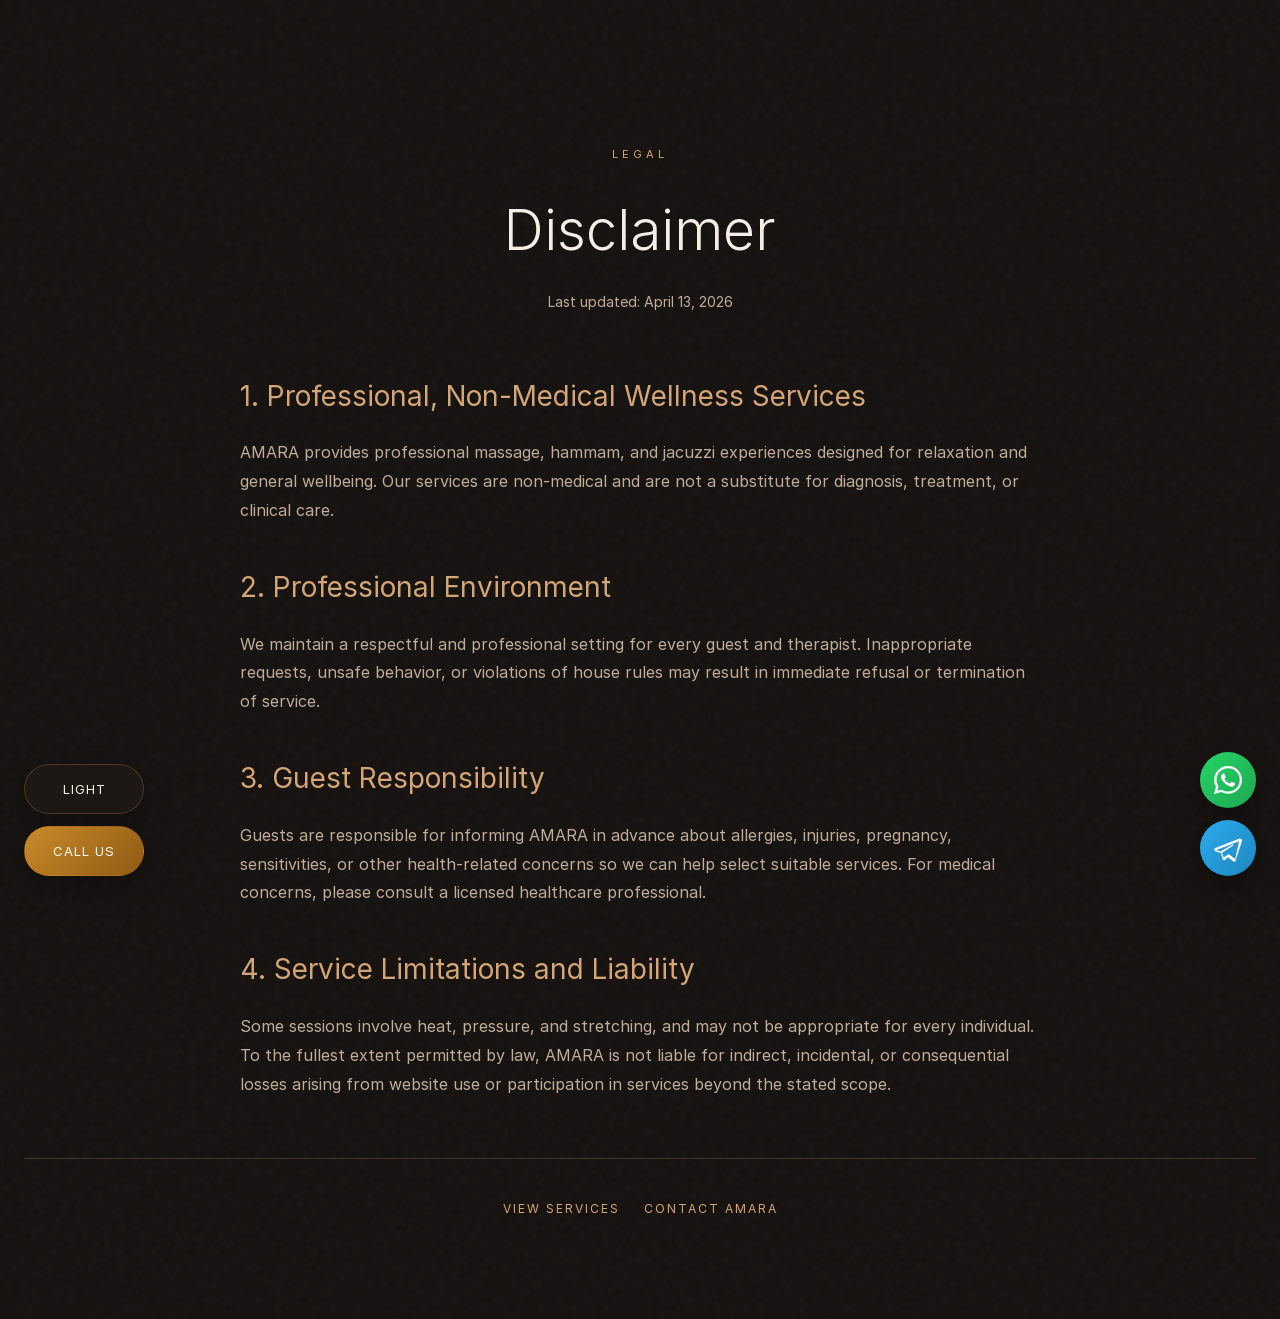
<file: disclaimer.html>
<!DOCTYPE html>
<html lang="en">
<head>
  <meta charset="UTF-8">
  <meta name="viewport" content="width=device-width, initial-scale=1.0">
  <title>Wellness Disclaimer | AMARA Relaxation Center Abu Dhabi</title>
  <meta name="description" content="Read the AMARA disclaimer about non-medical wellness services, guest responsibilities, and service limitations at our Abu Dhabi center.">
  <meta name="robots" content="index, follow, max-image-preview:large, max-snippet:-1, max-video-preview:-1">
  <link rel="canonical" href="https://amararelaxcenter.ae/disclaimer">
  <link rel="icon" type="image/png" sizes="16x16" href="img/favicon-16x16.png">
  <link rel="icon" type="image/png" sizes="32x32" href="img/favicon-32x32.png">
  <link rel="apple-touch-icon" sizes="180x180" href="img/apple-touch-icon.png">
  <link rel="icon" type="image/png" sizes="192x192" href="img/android-chrome-192x192.png">
  <link rel="icon" type="image/png" sizes="512x512" href="img/android-chrome-512x512.png">
  <link rel="shortcut icon" href="img/favicon.ico">
  <link rel="manifest" href="img/site.webmanifest">
  <meta property="og:title" content="Wellness Disclaimer | AMARA Relaxation Center Abu Dhabi">
  <meta property="og:description" content="Read the AMARA disclaimer about non-medical wellness services, guest responsibilities, and service limitations at our Abu Dhabi center.">
  <meta property="og:type" content="website">
  <meta property="og:url" content="https://amararelaxcenter.ae/disclaimer">
  <meta property="og:image" content="https://amararelaxcenter.ae/img/opengraph.png">
  <meta property="og:image:alt" content="AMARA Relaxation Center in Abu Dhabi">
  <meta name="twitter:card" content="summary_large_image">
  <meta name="twitter:title" content="Wellness Disclaimer | AMARA Relaxation Center Abu Dhabi">
  <meta name="twitter:description" content="Read the AMARA disclaimer about non-medical wellness services, guest responsibilities, and service limitations at our Abu Dhabi center.">
  <meta name="twitter:image" content="https://amararelaxcenter.ae/img/opengraph.png">
  <!-- Removed external Google Fonts links; fonts are loaded locally -->
  <link rel="stylesheet" href="styles.css">
  <noscript>
    <!-- Removed fallback external Google Fonts; fonts are bundled locally -->
    <link rel="stylesheet" href="styles.css">
  </noscript>
  <script type="application/ld+json">
{
  "@context": "https://schema.org",
  "@type": "WebPage",
  "name": "Wellness Disclaimer | AMARA Relaxation Center Abu Dhabi",
  "url": "https://amararelaxcenter.ae/disclaimer",
  "isPartOf": {
    "@type": "WebSite",
    "name": "AMARA Relaxation Center",
    "url": "https://amararelaxcenter.ae"
  }
}
  </script>
  <script type="application/ld+json">
{
  "@context": "https://schema.org",
  "@type": "BreadcrumbList",
  "itemListElement": [
    {
      "@type": "ListItem",
      "position": 1,
      "name": "Home",
      "item": "https://amararelaxcenter.ae"
    },
    {
      "@type": "ListItem",
      "position": 2,
      "name": "Disclaimer",
      "item": "https://amararelaxcenter.ae/disclaimer"
    }
  ]
}
  </script>
</head>
<body data-theme="dark">
  <main>
    <section class="legal-section">
      <div class="stone-texture"></div>
      <div class="container">
        <div class="legal-header">
          <span class="section-tag">Legal</span>
          <h1 class="legal-title">Disclaimer</h1>
          <p class="legal-updated">Last updated: April 13, 2026</p>
        </div>
        <div class="legal-content">
          <div class="legal-section-block">
            <h2>1. Professional, Non-Medical Wellness Services</h2>
            <p>AMARA provides professional massage, hammam, and jacuzzi experiences designed for relaxation and general wellbeing. Our services are non-medical and are not a substitute for diagnosis, treatment, or clinical care.</p>
          </div>
          <div class="legal-section-block">
            <h2>2. Professional Environment</h2>
            <p>We maintain a respectful and professional setting for every guest and therapist. Inappropriate requests, unsafe behavior, or violations of house rules may result in immediate refusal or termination of service.</p>
          </div>
          <div class="legal-section-block">
            <h2>3. Guest Responsibility</h2>
            <p>Guests are responsible for informing AMARA in advance about allergies, injuries, pregnancy, sensitivities, or other health-related concerns so we can help select suitable services. For medical concerns, please consult a licensed healthcare professional.</p>
          </div>
          <div class="legal-section-block">
            <h2>4. Service Limitations and Liability</h2>
            <p>Some sessions involve heat, pressure, and stretching, and may not be appropriate for every individual. To the fullest extent permitted by law, AMARA is not liable for indirect, incidental, or consequential losses arising from website use or participation in services beyond the stated scope.</p>
          </div>
        </div>
        <div class="legal-nav">
          <a href="/services" class="legal-nav-link legal-nav-link-prev">
            <span>View Services</span>
          </a>
          <a href="/contact" class="legal-nav-link">
            <span>Contact AMARA</span>
          </a>
        </div>
      </div>
    </section>
  </main>

  <script src="script.js"></script>
</body>
</html>
</file>
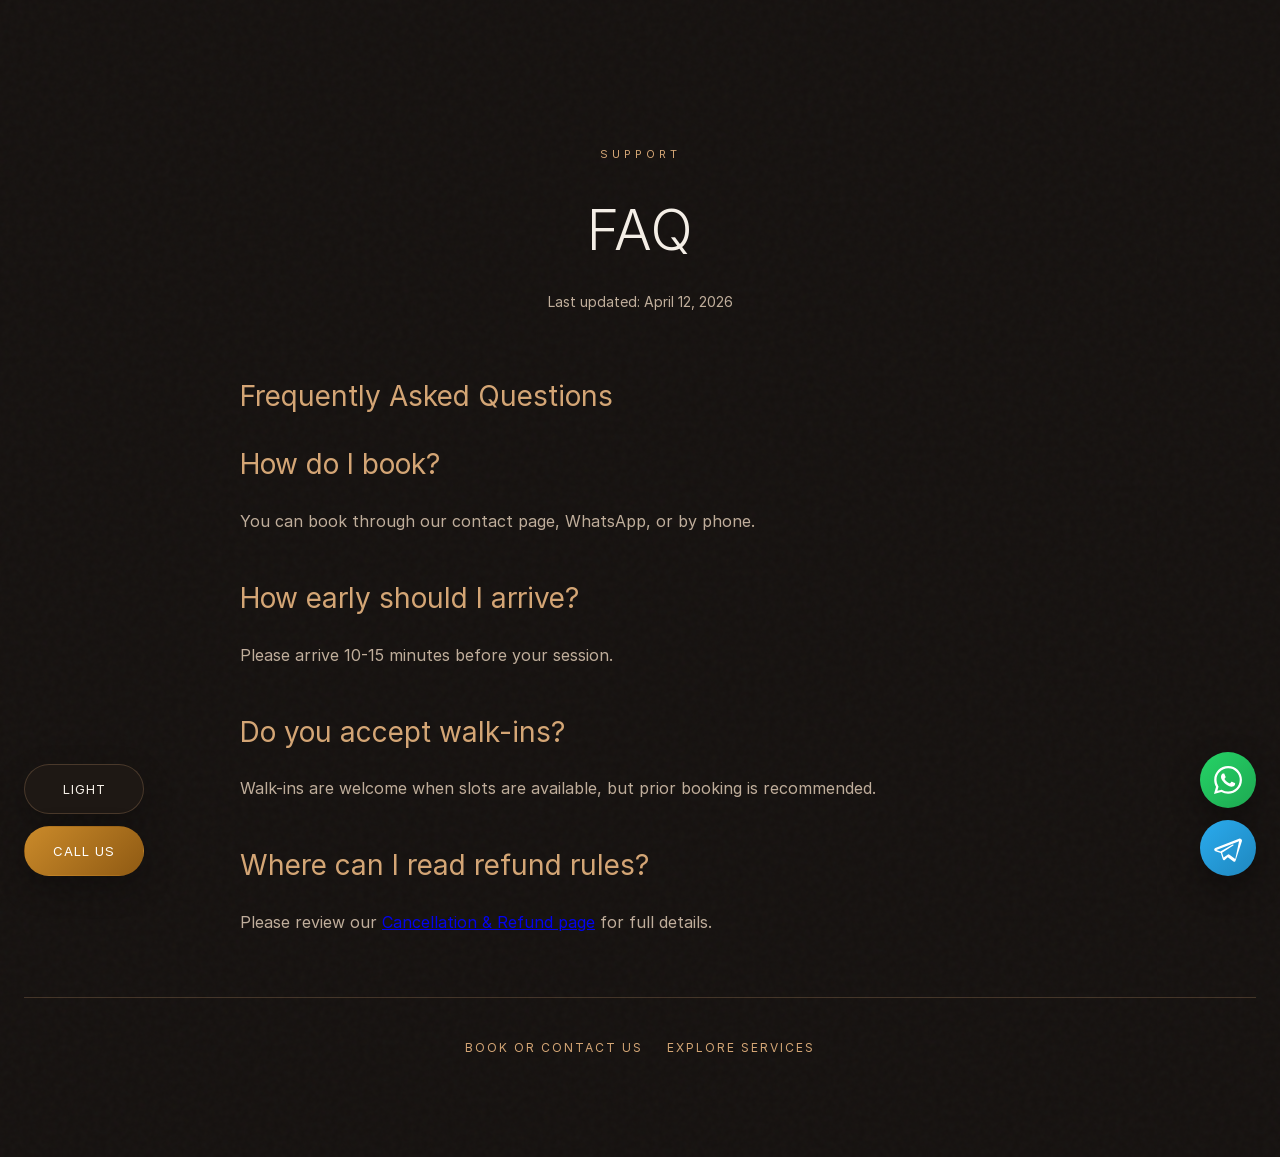
<file: faq.html>
<!DOCTYPE html>
<html lang="en">
<head>
  <meta charset="UTF-8">
  <meta name="viewport" content="width=device-width, initial-scale=1.0">
  <title>Spa FAQ | AMARA Relaxation Center Abu Dhabi</title>
  <meta name="description" content="Get quick answers about booking, arrival times, walk-ins, and refund guidance for AMARA Relaxation Center in Abu Dhabi.">
  <meta name="robots" content="index, follow, max-image-preview:large, max-snippet:-1, max-video-preview:-1">
  <link rel="canonical" href="https://amararelaxcenter.ae/faq">
  <link rel="icon" type="image/png" sizes="16x16" href="img/favicon-16x16.png">
  <link rel="icon" type="image/png" sizes="32x32" href="img/favicon-32x32.png">
  <link rel="apple-touch-icon" sizes="180x180" href="img/apple-touch-icon.png">
  <link rel="icon" type="image/png" sizes="192x192" href="img/android-chrome-192x192.png">
  <link rel="icon" type="image/png" sizes="512x512" href="img/android-chrome-512x512.png">
  <link rel="shortcut icon" href="img/favicon.ico">
  <link rel="manifest" href="img/site.webmanifest">
  <meta property="og:title" content="Spa FAQ | AMARA Relaxation Center Abu Dhabi">
  <meta property="og:description" content="Get quick answers about booking, arrival times, walk-ins, and refund guidance for AMARA Relaxation Center in Abu Dhabi.">
  <meta property="og:type" content="website">
  <meta property="og:url" content="https://amararelaxcenter.ae/faq">
  <meta property="og:image" content="https://amararelaxcenter.ae/img/opengraph.png">
  <meta property="og:image:alt" content="AMARA Relaxation Center in Abu Dhabi">
  <meta name="twitter:card" content="summary_large_image">
  <meta name="twitter:title" content="Spa FAQ | AMARA Relaxation Center Abu Dhabi">
  <meta name="twitter:description" content="Get quick answers about booking, arrival times, walk-ins, and refund guidance for AMARA Relaxation Center in Abu Dhabi.">
  <meta name="twitter:image" content="https://amararelaxcenter.ae/img/opengraph.png">
  <!-- Removed external Google Fonts links; fonts are loaded locally -->
  <link rel="stylesheet" href="styles.css">
  <noscript>
    <!-- Removed fallback external Google Fonts; fonts are bundled locally -->
    <link rel="stylesheet" href="styles.css">
  </noscript>
  <script type="application/ld+json">
{
  "@context": "https://schema.org",
  "@type": "FAQPage",
  "mainEntity": [
    {
      "@type": "Question",
      "name": "How do I book?",
      "acceptedAnswer": {
        "@type": "Answer",
        "text": "You can book through the contact page, WhatsApp, or by phone."
      }
    },
    {
      "@type": "Question",
      "name": "How early should I arrive?",
      "acceptedAnswer": {
        "@type": "Answer",
        "text": "Please arrive 10 to 15 minutes before your session."
      }
    },
    {
      "@type": "Question",
      "name": "Do you accept walk-ins?",
      "acceptedAnswer": {
        "@type": "Answer",
        "text": "Walk-ins are welcome when slots are available, but prior booking is recommended."
      }
    },
    {
      "@type": "Question",
      "name": "Where can I read refund rules?",
      "acceptedAnswer": {
        "@type": "Answer",
        "text": "Please review the Cancellation and Refund page for details."
      }
    }
  ]
}
  </script>
  <script type="application/ld+json">
{
  "@context": "https://schema.org",
  "@type": "BreadcrumbList",
  "itemListElement": [
    {
      "@type": "ListItem",
      "position": 1,
      "name": "Home",
      "item": "https://amararelaxcenter.ae"
    },
    {
      "@type": "ListItem",
      "position": 2,
      "name": "FAQ",
      "item": "https://amararelaxcenter.ae/faq"
    }
  ]
}
  </script>
</head>
<body data-theme="dark">
  <main>
    <section class="legal-section">
      <div class="stone-texture"></div>
      <div class="container">
        <div class="legal-header">
          <span class="section-tag">Support</span>
          <h1 class="legal-title">FAQ</h1>
          <p class="legal-updated">Last updated: April 12, 2026</p>
        </div>
        <div class="legal-content">
          <div class="legal-section-block">
            <h2>Frequently Asked Questions</h2>
            <h3 class="faq-question-title">How do I book?</h3>
            <p>You can book through our contact page, WhatsApp, or by phone.</p>
          </div>
          <div class="legal-section-block">
            <h3 class="faq-question-title">How early should I arrive?</h3>
            <p>Please arrive 10-15 minutes before your session.</p>
          </div>
          <div class="legal-section-block">
            <h3 class="faq-question-title">Do you accept walk-ins?</h3>
            <p>Walk-ins are welcome when slots are available, but prior booking is recommended.</p>
          </div>
          <div class="legal-section-block">
            <h3 class="faq-question-title">Where can I read refund rules?</h3>
            <p>Please review our <a href="/cancellation-refund">Cancellation & Refund page</a> for full details.</p>
          </div>
        </div>
        <div class="legal-nav">
          <a href="/contact" class="legal-nav-link legal-nav-link-prev">
            <span>Book or Contact Us</span>
          </a>
          <a href="/services" class="legal-nav-link">
            <span>Explore Services</span>
          </a>
        </div>
      </div>
    </section>
  </main>

  <script src="script.js"></script>
</body>
</html>
</file>
<file: styles.css>
/*
 * Removed external Google Font import. All fonts are now self‑hosted using
 * local files stored in the `fonts/` directory.
 * The original import has been commented out to prevent remote requests.
 */
/* @import url('https://fonts.googleapis.com/css2?family=Great+Vibes&display=swap'); */

/* --- Self‑hosted font definitions --- */

@font-face {
  font-family: 'Great Vibes';
  src: url('fonts/GreatVibes-Regular.woff2') format('woff2');
  font-weight: 400;
  font-style: normal;
  font-display: swap;
}

@font-face {
  font-family: 'Cormorant Garamond';
  src: url('fonts/cormorant-garamond-latin-300-normal.woff2') format('woff2');
  font-weight: 300;
  font-style: normal;
  font-display: swap;
}

@font-face {
  font-family: 'Cormorant Garamond';
  src: url('fonts/cormorant-garamond-latin-300-italic.woff2') format('woff2');
  font-weight: 300;
  font-style: italic;
  font-display: swap;
}

@font-face {
  font-family: 'Cormorant Garamond';
  src: url('fonts/cormorant-garamond-latin-400-normal.woff2') format('woff2');
  font-weight: 400;
  font-style: normal;
  font-display: swap;
}

@font-face {
  font-family: 'Cormorant Garamond';
  src: url('fonts/cormorant-garamond-latin-400-italic.woff2') format('woff2');
  font-weight: 400;
  font-style: italic;
  font-display: swap;
}

@font-face {
  font-family: 'Cormorant Garamond';
  src: url('fonts/cormorant-garamond-latin-500-normal.woff2') format('woff2');
  font-weight: 500;
  font-style: normal;
  font-display: swap;
}

@font-face {
  font-family: 'Cormorant Garamond';
  src: url('fonts/cormorant-garamond-latin-500-italic.woff2') format('woff2');
  font-weight: 500;
  font-style: italic;
  font-display: swap;
}

@font-face {
  font-family: 'Inter';
  src: url('fonts/Inter-Light.woff2') format('woff2');
  font-weight: 300;
  font-style: normal;
  font-display: swap;
}

@font-face {
  font-family: 'Inter';
  src: url('fonts/Inter-Regular.woff2') format('woff2');
  font-weight: 400;
  font-style: normal;
  font-display: swap;
}

@font-face {
  font-family: 'Inter';
  src: url('fonts/Inter-Medium.woff2') format('woff2');
  font-weight: 500;
  font-style: normal;
  font-display: swap;
}

/* ========================================
   SPA - Global Styles
   ======================================== */

:root {
  --color-primary: #d4a574;
  --color-primary-light: #e8c9a8;
  --color-primary-dark: #b8915e;
  --color-bg: #15110f;
  --color-bg-light: #1e1814;
  --color-bg-card: #2a211c;
  --color-text: #f5efe7;
  --color-text-muted: #c0ae9b;
  --color-border: rgba(212, 165, 116, 0.24);
  --font-serif: 'Inter', -apple-system, BlinkMacSystemFont, sans-serif;
  --font-sans: 'Inter', -apple-system, BlinkMacSystemFont, sans-serif;
  --font-wordmark: 'Great Vibes', 'Peristiwa', 'Cormorant Garamond', serif;
}

@font-face {
  font-family: 'Peristiwa';
  src: url('fonts/Peristiwa.otf') format('opentype');
  font-weight: 400;
  font-style: normal;
  font-display: swap;
}

* {
  margin: 0;
  padding: 0;
  box-sizing: border-box;
}

html {
  scroll-behavior: smooth;
}

body {
  font-family: var(--font-sans);
  background: var(--color-bg);
  color: var(--color-text);
  line-height: 1.6;
  overflow-x: hidden;
}

.container {
  max-width: 1400px;
  margin: 0 auto;
  padding: 0 24px;
}

/* ---------------------------------------------------------------------------
   Additional Page, Contact, and Footer styles merged
   The following blocks were originally defined in separate files: pages.css,
   contact.css, and footer.css. They have been concatenated here to reduce
   the number of CSS assets loaded on the site. Keeping the ordering ensures
   that global variables and base rules defined above remain in effect, while
   page‑specific styles can override them as needed.
   --------------------------------------------------------------------------- */


body[data-theme='light'] {
  /* High-contrast light mode: fully white base backgrounds across sections */
  --color-bg: #ffffff;
  --color-bg-light: #ffffff;
  --color-bg-card: #ffffff;
  --color-primary: #b18458;
  --color-primary-light: #c89f77;
  --color-primary-dark: #7a5a40;
  --color-text: #2f2620;
  --color-text-muted: #5f5248;
  --color-border: rgba(99, 81, 71, 0.25);
}

body[data-theme='light'] .feature-detail,
body[data-theme='light'] .quote-attribution,
body[data-theme='light'] .healer-name,
body[data-theme='light'] .massage-book-btn {
  color: var(--color-primary-dark);
}

body[data-theme='light'] .header.scrolled {
  background: rgba(255, 251, 245, 0.96);
  border-bottom-color: rgba(113, 93, 75, 0.22);
  box-shadow: 0 10px 24px rgba(44, 30, 18, 0.08);
}

body[data-theme='light'] .header .logo-subtitle,
body[data-theme='light'] .header .nav-link,
body[data-theme='light'] .header .theme-toggle-btn,
body[data-theme='light'] .header .cta-button,
body[data-theme='light'] .header .mobile-menu-btn {
  color: var(--color-primary);
}

body[data-theme='light'] .header .theme-toggle-btn,
body[data-theme='light'] .header .cta-button {
  border-color: rgba(113, 93, 75, 0.35);
}

body[data-theme='light'] .hero-dior .label-text,
body[data-theme='light'] .hero-dior .hero-title-dior .title-subtitle,
body[data-theme='light'] .hero-dior .hero-tagline,
body[data-theme='light'] .hero-dior .hero-description-dior p,
body[data-theme='light'] .hero-dior .hero-btn-secondary,
body[data-theme='light'] .hero-dior .hero-nav-arrow,
body[data-theme='light'] .hero-dior .hero-side-text,
body[data-theme='light'] .hero-dior .scroll-text {
  color: #ffffff;
}

/* ========================================
   HEADER
   ======================================== */

.header {
  position: fixed;
  top: 0;
  left: 0;
  right: 0;
  z-index: 5000;
  padding: 20px 0;
  transition: all 0.4s ease;
  background: transparent;
}

.header.scrolled {
  background: rgba(21, 17, 15, 0.95);
  backdrop-filter: blur(20px);
  padding: 16px 0;
  border-bottom: 1px solid var(--color-border);
}

.nav {
  max-width: 1400px;
  margin: 0 auto;
  padding: 0 24px;
  display: flex;
  align-items: center;
  justify-content: space-between;
}

.logo {
  text-decoration: none;
  display: flex;
  flex-direction: column;
  align-items: flex-start;
}

.logo-text {
  font-family: var(--font-serif);
  font-size: 28px;
  font-weight: 400;
  letter-spacing: 8px;
  color: var(--color-primary);
}

.logo-wordmark {
  font-family: var(--font-wordmark);
  font-size: 82px;
  font-weight: 400;
  line-height: 0.78;
  color: #ffffff;
  letter-spacing: 0;
  text-shadow: 0 1px 1px rgba(0, 0, 0, 0.22);
}

.footer-logo-wordmark {
  display: block;
  margin-bottom: 14px;
  font-size: 84px;
}

/*
 * Display the logo as an image.
 * The header and footer both use the same wordmark image. Define a consistent
 * height for the logo image and allow the width to scale automatically to
 * preserve the aspect ratio. These classes are applied to the <img>
 * elements introduced in index.html.
 */
.logo-image {
  display: block;
  width: 95px;
  height: 95px;
  object-fit: contain;
}

.theme-logo {
  display: block;
}

.theme-logo.theme-logo-light {
  display: none;
}

body[data-theme='light'] .theme-logo.theme-logo-dark {
  display: none;
}

body[data-theme='light'] .theme-logo.theme-logo-light {
  display: block;
}

.footer-logo-image {
  display: block;
  width: 109px;
  height: 109px;
  object-fit: contain;
  margin-bottom: 14px;
}

.logo-subtitle {
  font-size: 9px;
  letter-spacing: 3px;
  text-transform: uppercase;
  color: #ffffff;
  margin-top: -4px;
}

.logo-underline {
  width: 60px;
  height: 1px;
  background: linear-gradient(90deg, var(--color-primary), transparent);
  margin-top: 8px;
}

.nav-links {
  display: flex;
  gap: 40px;
}

.nav-link {
  color: #ffffff;
  text-decoration: none;
  font-size: 13px;
  letter-spacing: 1px;
  text-transform: uppercase;
  transition: color 0.3s ease;
  position: relative;
}

.nav-link::after {
  content: '';
  position: absolute;
  bottom: -4px;
  left: 0;
  width: 0;
  height: 1px;
  background: var(--color-primary);
  transition: width 0.3s ease;
}

.nav-link:hover {
  color: var(--color-primary);
}

.nav-link:hover::after {
  width: 100%;
}

.cta-button {
  display: inline-flex;
  align-items: center;
  padding: 12px 28px;
  background: transparent;
  border: 1px solid var(--color-primary);
  color: #ffffff;
  text-decoration: none;
  font-size: 12px;
  letter-spacing: 2px;
  text-transform: uppercase;
  transition: all 0.3s ease;
}

.cta-button:hover {
  background: var(--color-primary);
  color: var(--color-bg);
}

.mobile-menu-btn {
  display: none;
  position: relative;
  z-index: 5200;
  background: none;
  border: none;
  color: #ffffff;
  cursor: pointer;
  padding: 8px;
  width: 40px;
  height: 40px;
  align-items: center;
  justify-content: center;
}

.mobile-menu-btn .menu-icon,
.mobile-menu-btn .close-icon {
  position: absolute;
  top: 50%;
  left: 50%;
  transform: translate(-50%, -50%);
  transition: opacity 0.35s ease, transform 0.35s ease;
}

.mobile-menu-btn .close-icon {
  opacity: 0;
  transform: translate(-50%, -50%) scale(0.75) rotate(-22deg);
}

.mobile-menu-btn .menu-icon line,
.mobile-menu-btn .close-icon line {
  transition: transform 0.35s ease, opacity 0.35s ease;
  transform-origin: center;
}

.mobile-menu-btn .menu-icon line:nth-child(1) {
  transition-delay: 0ms;
}

.mobile-menu-btn .menu-icon line:nth-child(2) {
  transition-delay: 45ms;
}

.mobile-menu-btn .menu-icon line:nth-child(3) {
  transition-delay: 90ms;
}

.mobile-menu-btn.active .menu-icon {
  opacity: 0;
  transform: translate(-50%, -50%) scale(0.8) rotate(14deg);
}

.mobile-menu-btn.active .close-icon {
  opacity: 1;
  transform: translate(-50%, -50%) scale(1) rotate(0deg);
}

.mobile-menu-btn.active .menu-icon line:nth-child(1) {
  transform: translateX(6px);
  opacity: 0;
}

.mobile-menu-btn.active .menu-icon line:nth-child(2) {
  transform: translateX(-6px);
  opacity: 0;
}

.mobile-menu-btn.active .menu-icon line:nth-child(3) {
  transform: translateX(6px);
  opacity: 0;
}

.mobile-menu-btn .close-icon line {
  opacity: 0;
}

.mobile-menu-btn.active .close-icon line {
  opacity: 1;
}

.mobile-menu-btn.active .close-icon line:first-child {
  transition-delay: 130ms;
}

.mobile-menu-btn.active .close-icon line:last-child {
  transition-delay: 180ms;
}

.mobile-nav-overlay {
  display: none;
  position: fixed;
  inset: 0;
  z-index: 5050;
  background: rgba(6, 6, 6, 0.48);
  opacity: 0;
  transition: opacity 0.45s ease;
  backdrop-filter: blur(2px);
}

.mobile-nav-overlay.active {
  display: block;
  opacity: 1;
}

.mobile-nav {
  display: none;
  position: fixed;
  top: 84px;
  right: 16px;
  width: min(360px, calc(100vw - 32px));
  max-height: calc(100vh - 100px);
  z-index: 5100;
  background: rgba(30, 24, 20, 0.98);
  border: 1px solid rgba(212, 165, 116, 0.25);
  border-radius: 18px;
  box-shadow: 0 24px 55px rgba(0, 0, 0, 0.45);
  backdrop-filter: blur(16px);
  padding: 22px 252px 20px 20px;
  overflow-y: auto;
  flex-direction: column;
  gap: 18px;
  opacity: 0;
  transform: translateY(10px);
  transition: opacity 0.4s ease, transform 0.45s ease;
}

.mobile-nav-logo {
  position: absolute;
  top: 50%;
  right: 18px;
  transform: translateY(-50%);
  width: 216px;
  pointer-events: none;
  opacity: 0.75;
  filter: drop-shadow(0 8px 20px rgba(0, 0, 0, 0.35));
}

.mobile-nav-logo::after {
  content: '';
  position: absolute;
  inset: -18px;
  background: radial-gradient(circle, rgba(212, 165, 116, 0.18), transparent 72%);
  z-index: -1;
}

.mobile-nav-logo-image {
  width: 100%;
  height: auto;
  display: block;
}

.mobile-nav-wordmark {
  display: block;
  width: 100%;
  text-align: right;
  font-size: 116px;
}

.mobile-nav.active {
  display: flex;
  opacity: 1;
  transform: translateY(0);
}

body.menu-open {
  overflow: hidden;
}

body.menu-open .floating-messengers,
body.menu-open .floating-actions {
  opacity: 0;
  pointer-events: none;
}

.mobile-nav-link {
  color: var(--color-text);
  text-decoration: none;
  font-family: var(--font-serif);
  font-size: clamp(22px, 5vw, 28px);
  opacity: 0;
  transform: translateY(14px);
  transition: color 0.3s ease, opacity 0.4s ease, transform 0.45s ease;
}

.mobile-nav-link:hover {
  color: var(--color-primary);
}

.mobile-nav.active .mobile-nav-link {
  opacity: 1;
  transform: translateY(0);
}

.mobile-nav.active .mobile-nav-link:nth-child(1) {
  transition-delay: 70ms;
}

.mobile-nav.active .mobile-nav-link:nth-child(2) {
  transition-delay: 130ms;
}

.mobile-nav.active .mobile-nav-link:nth-child(3) {
  transition-delay: 190ms;
}

.mobile-nav.active .mobile-nav-link:nth-child(4) {
  transition-delay: 250ms;
}

.mobile-nav.active .mobile-nav-link:nth-child(5) {
  transition-delay: 310ms;
}

.mobile-nav.active .mobile-nav-link:nth-child(6) {
  transition-delay: 370ms;
}

body[data-theme='light'] .mobile-nav-overlay {
  background: rgba(87, 63, 38, 0.2);
}

body[data-theme='light'] .mobile-nav {
  background: rgba(255, 251, 245, 0.98);
  border-color: rgba(113, 93, 75, 0.24);
  box-shadow: 0 20px 48px rgba(44, 30, 18, 0.2);
}

body[data-theme='light'] .mobile-nav-logo {
  opacity: 0.88;
  filter: drop-shadow(0 10px 18px rgba(119, 86, 56, 0.25));
}

body[data-theme='light'] .mobile-nav-logo::after {
  background: radial-gradient(circle, rgba(170, 130, 94, 0.16), transparent 72%);
}

body[data-theme='light'] .mobile-nav-link {
  color: #2c1e12;
}

body[data-theme='light'] .mobile-nav-link:hover {
  color: var(--color-primary-dark);
}

body[data-theme='light'] .mobile-nav .mobile-theme-toggle {
  color: #2c1e12;
  border-color: rgba(113, 93, 75, 0.35);
}


.theme-toggle-btn {
  display: inline-flex;
  align-items: center;
  justify-content: center;
  min-width: 92px;
  padding: 11px 16px;
  border: 1px solid var(--color-border);
  background: transparent;
  color: #ffffff;
  font-size: 11px;
  letter-spacing: 2px;
  text-transform: uppercase;
  cursor: pointer;
  transition: all 0.3s ease;
}

.theme-toggle-btn:hover {
  border-color: var(--color-primary);
  color: var(--color-primary);
}

.mobile-theme-toggle {
  width: 100%;
  margin-top: 4px;
}

.desktop-only {
  display: inline-flex;
}

/* ========================================
   GRAND OPENING OFFERS
   ======================================== */

.grand-opening-offers {
  position: relative;
  padding: 78px 0 84px;
  background:
    radial-gradient(circle at 50% 0%, rgba(212, 165, 116, 0.26), transparent 48%),
    radial-gradient(circle at 15% 22%, rgba(212, 165, 116, 0.2), transparent 46%),
    radial-gradient(circle at 80% 20%, rgba(232, 201, 168, 0.17), transparent 42%),
    linear-gradient(180deg, #19130f 0%, #120d0b 100%);
  overflow: hidden;
  border-top: 1px solid rgba(212, 165, 116, 0.2);
  border-bottom: 1px solid rgba(212, 165, 116, 0.2);
}

.grand-opening-glow {
  position: absolute;
  width: 480px;
  height: 480px;
  border-radius: 50%;
  filter: blur(80px);
  pointer-events: none;
}

.grand-opening-glow-left {
  top: -220px;
  left: -160px;
  background: rgba(212, 165, 116, 0.2);
}

.grand-opening-glow-right {
  right: -170px;
  bottom: -260px;
  background: rgba(184, 145, 94, 0.15);
}

.grand-opening-card {
  position: relative;
  z-index: 1;
  max-width: 980px;
  margin: 0 auto;
  padding: clamp(30px, 5vw, 52px);
  border: 1px solid rgba(212, 165, 116, 0.48);
  background:
    radial-gradient(circle at 18% 25%, rgba(246, 215, 172, 0.22), transparent 38%),
    radial-gradient(circle at 82% 78%, rgba(211, 164, 105, 0.2), transparent 42%),
    linear-gradient(135deg, rgba(53, 38, 26, 0.96), rgba(24, 17, 12, 0.95));
  box-shadow: 0 28px 80px rgba(0, 0, 0, 0.5), inset 0 0 90px rgba(212, 165, 116, 0.18);
}

.grand-opening-card::before {
  content: '';
  position: absolute;
  inset: 14px;
  border: 1px solid rgba(212, 165, 116, 0.2);
  pointer-events: none;
}

.grand-opening-kicker {
  font-size: 11px;
  letter-spacing: 0.32em;
  text-transform: uppercase;
  color: var(--color-primary-light);
  text-align: center;
  margin-bottom: 14px;
}

.grand-opening-title {
  font-family: 'Cormorant Garamond', serif;
  font-size: clamp(36px, 6vw, 62px);
  text-align: center;
  text-transform: uppercase;
  letter-spacing: 0.08em;
  color: #fffaf4;
  margin-bottom: 10px;
}

.grand-opening-subtitle {
  text-align: center;
  color: var(--color-text-muted);
  letter-spacing: 0.08em;
  text-transform: uppercase;
  font-size: clamp(10px, 1.5vw, 13px);
  margin-bottom: clamp(20px, 4vw, 36px);
}

.grand-opening-spotlight {
  display: inline-flex;
  align-items: center;
  justify-content: center;
  gap: 10px;
  margin: 0 auto clamp(24px, 4vw, 32px);
  padding: 10px 20px;
  border-radius: 999px;
  border: 1px solid rgba(232, 201, 168, 0.58);
  background: rgba(212, 165, 116, 0.1);
  color: #fff3e3;
}

.spotlight-ping {
  width: 10px;
  height: 10px;
  border-radius: 50%;
  background: #ffdfb4;
  box-shadow: 0 0 0 0 rgba(255, 223, 180, 0.5);
  animation: grandOpeningPulse 1.9s ease-out infinite;
}

.spotlight-label {
  text-transform: uppercase;
  letter-spacing: 0.14em;
  font-size: 11px;
}

.grand-offers-grid {
  display: grid;
  grid-template-columns: repeat(3, minmax(0, 1fr));
  gap: 18px;
}

.grand-offer-item {
  position: relative;
  text-align: center;
  padding: 30px 16px 24px;
  border: 1px solid rgba(212, 165, 116, 0.28);
  background: linear-gradient(160deg, rgba(255, 255, 255, 0.04), rgba(212, 165, 116, 0.03));
  transition: transform 0.35s ease, border-color 0.35s ease, box-shadow 0.35s ease, background 0.35s ease;
}

.grand-offer-badge {
  position: absolute;
  top: -12px;
  left: 50%;
  transform: translateX(-50%);
  background: linear-gradient(90deg, #f6d7ac, #d3a469);
  color: #2b1a10;
  border-radius: 999px;
  padding: 5px 12px;
  font-size: 10px;
  letter-spacing: 0.12em;
  text-transform: uppercase;
  font-weight: 600;
}

.grand-offer-featured {
  border-color: rgba(232, 201, 168, 0.75);
  background:
    radial-gradient(circle at 50% 10%, rgba(232, 201, 168, 0.18), transparent 56%),
    linear-gradient(160deg, rgba(255, 255, 255, 0.08), rgba(212, 165, 116, 0.06));
  box-shadow: 0 18px 40px rgba(212, 165, 116, 0.2);
}

.grand-offer-item:hover {
  transform: translateY(-7px) scale(1.02);
  border-color: rgba(232, 201, 168, 0.75);
  box-shadow: 0 18px 40px rgba(212, 165, 116, 0.24);
  background: linear-gradient(160deg, rgba(255, 255, 255, 0.1), rgba(212, 165, 116, 0.09));
}

.grand-offer-name {
  color: #ffffff;
  font-size: clamp(16px, 2vw, 21px);
  font-weight: 400;
  line-height: 1.35;
  margin-bottom: 12px;
}

.grand-offer-price {
  font-size: clamp(24px, 3.6vw, 36px);
  font-weight: 500;
  color: var(--color-primary-light);
  letter-spacing: 0.05em;
}

body[data-theme='light'] .grand-opening-offers {
  background:
    radial-gradient(circle at 14% 18%, rgba(177, 132, 88, 0.18), transparent 44%),
    radial-gradient(circle at 88% 35%, rgba(200, 159, 119, 0.14), transparent 42%),
    linear-gradient(180deg, #fcf7f1 0%, #fffdf9 100%);
}

body[data-theme='light'] .grand-opening-card {
  background: linear-gradient(135deg, rgba(255, 251, 246, 0.94), rgba(255, 255, 255, 0.95));
  border-color: rgba(122, 90, 64, 0.36);
  box-shadow: 0 24px 55px rgba(69, 48, 32, 0.15);
}

body[data-theme='light'] .grand-opening-title,
body[data-theme='light'] .grand-offer-name {
  color: #2f2620;
}

body[data-theme='light'] .grand-offer-item {
  background: linear-gradient(160deg, rgba(177, 132, 88, 0.08), rgba(255, 255, 255, 0.8));
  border-color: rgba(122, 90, 64, 0.28);
}

body[data-theme='light'] .grand-opening-spotlight {
  color: #4a3728;
  background: rgba(177, 132, 88, 0.14);
  border-color: rgba(122, 90, 64, 0.38);
}

body[data-theme='light'] .grand-offer-badge {
  color: #fffaf2;
  background: linear-gradient(90deg, #7f5938, #b37d4c);
}

/* ========================================
   HERO SECTION - DIOR INSPIRED
   ======================================== */

.hero-dior {
  --color-bg: #15110f;
  --color-bg-light: #1e1814;
  --color-bg-card: #2a211c;
  --color-text: #f5efe7;
  --color-text-muted: #c0ae9b;
  --color-border: rgba(212, 165, 116, 0.24);
  position: relative;
  min-height: 100vh;
  display: flex;
  align-items: center;
  justify-content: center;
  overflow: hidden;
}

/* Background Slider */
.hero-slider {
  position: absolute;
  inset: 0;
  z-index: 0;
}

.hero-slide {
  position: absolute;
  inset: 0;
  background-size: cover;
  background-position: center;
  opacity: 0;
  transform: scale(1.1);
  transition: opacity 1.5s ease, transform 8s ease;
}

.hero-slide.active {
  opacity: 1;
  transform: scale(1);
}

.slide-overlay {
  position: absolute;
  inset: 0;
  background: linear-gradient(
    to bottom,
    rgba(21, 17, 15, 0.56) 0%,
    rgba(21, 17, 15, 0.34) 40%,
    rgba(21, 17, 15, 0.48) 60%,
    rgba(21, 17, 15, 0.84) 100%
  );
}

/* Animated Particles */
.hero-particles {
  position: absolute;
  inset: 0;
  z-index: 1;
  pointer-events: none;
}

.hero-particles .particle {
  position: absolute;
  width: 4px;
  height: 4px;
  background: var(--color-primary);
  border-radius: 50%;
  opacity: 0;
  animation: floatParticle 15s infinite;
}

.hero-particles .particle:nth-child(1) {
  left: 10%;
  animation-delay: 0s;
}

.hero-particles .particle:nth-child(2) {
  left: 30%;
  animation-delay: 3s;
}

.hero-particles .particle:nth-child(3) {
  left: 50%;
  animation-delay: 6s;
}

.hero-particles .particle:nth-child(4) {
  left: 70%;
  animation-delay: 9s;
}

.hero-particles .particle:nth-child(5) {
  left: 90%;
  animation-delay: 12s;
}

.hero-particles .particle:nth-child(6) {
  left: 18%;
  width: 3px;
  height: 3px;
  animation-delay: 1.5s;
  animation-duration: 12s;
}

.hero-particles .particle:nth-child(7) {
  left: 42%;
  width: 5px;
  height: 5px;
  animation-delay: 4.5s;
  animation-duration: 18s;
}

.hero-particles .particle:nth-child(8) {
  left: 62%;
  animation-delay: 7.5s;
  animation-duration: 14s;
}

.hero-particles .particle:nth-child(9) {
  left: 82%;
  width: 6px;
  height: 6px;
  animation-delay: 10.5s;
  animation-duration: 20s;
}

.hero-particles .particle:nth-child(10) {
  left: 5%;
  animation-delay: 2s;
  animation-duration: 16s;
}

.hero-particles .particle:nth-child(11) {
  left: 55%;
  width: 2px;
  height: 2px;
  animation-delay: 5.5s;
  animation-duration: 11s;
}

.hero-particles .particle:nth-child(12) {
  left: 95%;
  animation-delay: 8.5s;
  animation-duration: 17s;
}

@keyframes floatParticle {
  0% {
    bottom: -10%;
    opacity: 0;
    transform: translateX(0);
  }
  10% {
    opacity: 0.6;
  }
  90% {
    opacity: 0.6;
  }
  100% {
    bottom: 110%;
    opacity: 0;
    transform: translateX(50px);
  }
}

/* Hero Content */
.hero-content-dior {
  position: relative;
  z-index: 10;
  text-align: center;
  padding: 0 24px;
  max-width: 900px;
}

.hero-label {
  display: flex;
  align-items: center;
  justify-content: center;
  gap: 20px;
  margin-bottom: 32px;
  opacity: 0;
  animation: fadeInUp 1s ease 0.3s forwards;
}

.label-line {
  width: 60px;
  height: 1px;
  background: var(--color-primary);
  opacity: 0.5;
}

.label-text {
  font-size: 11px;
  letter-spacing: 4px;
  text-transform: uppercase;
  color: #ffffff;
}

.hero-title-dior {
  margin-bottom: 16px;
  opacity: 0;
  animation: fadeInUp 1s ease 0.5s forwards;
}

.hero-main-logo {
  width: clamp(360px, 55vw, 620px);
  height: auto;
  margin: 0 auto 18px;
  display: block;
  opacity: 0;
  animation: fadeInUp 1s ease 0.35s forwards;
  filter: drop-shadow(0 0 25px rgba(212, 165, 116, 0.35));
}

@media (max-width: 980px) {
  .grand-offers-grid {
    grid-template-columns: 1fr;
  }

  .grand-opening-offers {
    padding-top: 64px;
    padding-bottom: 60px;
  }
}

@keyframes grandOpeningPulse {
  0% {
    box-shadow: 0 0 0 0 rgba(255, 223, 180, 0.5);
  }
  70% {
    box-shadow: 0 0 0 12px rgba(255, 223, 180, 0);
  }
  100% {
    box-shadow: 0 0 0 0 rgba(255, 223, 180, 0);
  }
}

.hero-title-dior .title-subtitle {
  display: block;
  margin-top: 0;
  font-family: var(--font-sans);
  font-size: clamp(9px, 2.33vw, 21px);
  font-weight: 300;
  letter-spacing: 0.24em;
  text-transform: uppercase;
  color: #ffffff;
  text-shadow: 0 0 80px rgba(212, 165, 116, 0.3);
}

.hero-tagline {
  font-family: var(--font-serif);
  font-size: clamp(18px, 3vw, 28px);
  font-style: italic;
  color: #ffffff;
  letter-spacing: 6px;
  margin-bottom: 32px;
  opacity: 0;
  animation: fadeInUp 1s ease 0.7s forwards;
}

.hero-description-dior {
  margin-bottom: 48px;
  opacity: 0;
  animation: fadeInUp 1s ease 0.9s forwards;
}

.hero-description-dior p {
  font-size: 16px;
  color: #ffffff;
  line-height: 1.8;
  letter-spacing: 1px;
}

.hero-cta-group {
  display: flex;
  flex-wrap: wrap;
  gap: 20px;
  justify-content: center;
  opacity: 0;
  animation: fadeInUp 1s ease 1.1s forwards;
}

.hero-btn-primary {
  display: inline-flex;
  align-items: center;
  gap: 12px;
  padding: 18px 40px;
  background: var(--color-primary);
  color: var(--color-bg);
  text-decoration: none;
  font-size: 12px;
  letter-spacing: 3px;
  text-transform: uppercase;
  transition: all 0.4s ease;
  position: relative;
  overflow: hidden;
}

.hero-btn-primary::before {
  content: '';
  position: absolute;
  inset: 0;
  background: var(--color-primary-dark);
  transform: translateX(-100%);
  transition: transform 0.4s ease;
}

.hero-btn-primary:hover::before {
  transform: translateX(0);
}

.hero-btn-primary span,
.hero-btn-primary svg {
  position: relative;
  z-index: 1;
}

.hero-btn-primary:hover {
  transform: translateY(-2px);
  box-shadow: 0 10px 40px rgba(212, 165, 116, 0.3);
}

.hero-btn-secondary {
  display: inline-flex;
  align-items: center;
  padding: 18px 40px;
  background: transparent;
  border: 1px solid rgba(255, 255, 255, 0.3);
  color: #ffffff;
  text-decoration: none;
  font-size: 12px;
  letter-spacing: 3px;
  text-transform: uppercase;
  transition: all 0.4s ease;
}

.hero-btn-secondary:hover {
  border-color: var(--color-primary);
  color: var(--color-primary);
  background: rgba(212, 165, 116, 0.1);
}

/* Slide Indicators */
.hero-indicators {
  position: absolute;
  bottom: 100px;
  left: 50%;
  transform: translateX(-50%);
  z-index: 20;
  display: flex;
  gap: 12px;
}

.indicator {
  width: 40px;
  height: 3px;
  background: rgba(255, 255, 255, 0.3);
  border: none;
  cursor: pointer;
  transition: all 0.4s ease;
  position: relative;
  overflow: hidden;
}

.indicator::after {
  content: '';
  position: absolute;
  left: 0;
  top: 0;
  height: 100%;
  width: 0;
  background: var(--color-primary);
  transition: width 0.4s ease;
}

.indicator.active::after {
  width: 100%;
  animation: indicatorProgress 6s linear;
}

@keyframes indicatorProgress {
  from { width: 0; }
  to { width: 100%; }
}

.indicator:hover {
  background: rgba(255, 255, 255, 0.5);
}

/* Navigation Arrows */
.hero-nav-arrow {
  position: absolute;
  top: 50%;
  transform: translateY(-50%);
  z-index: 20;
  width: 50px;
  height: 50px;
  display: flex;
  align-items: center;
  justify-content: center;
  background: rgba(21, 17, 15, 0.56);
  border: 1px solid rgba(255, 255, 255, 0.2);
  color: #ffffff;
  cursor: pointer;
  transition: all 0.4s ease;
}

.hero-nav-prev {
  left: 30px;
}

.hero-nav-next {
  right: 30px;
}

.hero-nav-arrow:hover {
  background: var(--color-primary);
  border-color: var(--color-primary);
  color: var(--color-bg);
}

/* Scroll Indicator */
.scroll-indicator-dior {
  position: absolute;
  bottom: 30px;
  left: 50%;
  transform: translateX(-50%);
  z-index: 20;
  display: flex;
  flex-direction: column;
  align-items: center;
  gap: 12px;
  opacity: 0;
  animation: fadeIn 1s ease 1.5s forwards;
}

.scroll-indicator-dior span {
  font-size: 10px;
  letter-spacing: 3px;
  text-transform: uppercase;
  color: #ffffff;
}

.scroll-line {
  width: 1px;
  height: 40px;
  background: rgba(255, 255, 255, 0.2);
  position: relative;
  overflow: hidden;
}

.scroll-dot {
  position: absolute;
  top: 0;
  left: 50%;
  transform: translateX(-50%);
  width: 3px;
  height: 10px;
  background: var(--color-primary);
  border-radius: 2px;
  animation: scrollBounce 2s ease-in-out infinite;
}

@keyframes scrollBounce {
  0%, 100% {
    top: 0;
  }
  50% {
    top: 30px;
  }
}

/* Side Text */
.hero-side-text {
  position: absolute;
  z-index: 20;
  font-size: 10px;
  letter-spacing: 4px;
  text-transform: uppercase;
  color: rgba(255, 255, 255, 0.8);
  writing-mode: vertical-rl;
  opacity: 0;
  animation: fadeIn 1s ease 1.3s forwards;
}

.hero-side-text.left {
  left: 30px;
  bottom: 100px;
}

.hero-side-text.right {
  right: 30px;
  bottom: 100px;
  transform: rotate(180deg);
}

@keyframes fadeInUp {
  from {
    opacity: 0;
    transform: translateY(30px);
  }
  to {
    opacity: 1;
    transform: translateY(0);
  }
}

@keyframes fadeIn {
  from { opacity: 0; }
  to { opacity: 1; }
}

/* ========================================
   SECTION COMMON STYLES
   ======================================== */

.stone-texture {
  position: absolute;
  inset: 0;
  background-image: url("data:image/svg+xml,%3Csvg viewBox='0 0 200 200' xmlns='http://www.w3.org/2000/svg'%3E%3Cfilter id='noiseFilter'%3E%3CfeTurbulence type='fractalNoise' baseFrequency='0.9' numOctaves='4' stitchTiles='stitch'/%3E%3C/filter%3E%3Crect width='100%25' height='100%25' filter='url(%23noiseFilter)'/%3E%3C/svg%3E");
  opacity: 0.03;
  pointer-events: none;
}

.section-header {
  text-align: center;
  margin-bottom: 60px;
}

.section-header-line {
  display: flex;
  align-items: center;
  justify-content: center;
  gap: 20px;
  margin-bottom: 24px;
}

.header-line-left,
.header-line-right {
  width: 60px;
  height: 1px;
  background: linear-gradient(90deg, transparent, var(--color-primary));
}

.header-line-right {
  background: linear-gradient(90deg, var(--color-primary), transparent);
}

.section-tag {
  font-size: 11px;
  letter-spacing: 4px;
  text-transform: uppercase;
  color: var(--color-primary);
}

.section-title {
  font-family: var(--font-serif);
  font-size: clamp(36px, 6vw, 56px);
  font-weight: 300;
  color: var(--color-text);
  margin-bottom: 20px;
}

.section-divider {
  display: flex;
  align-items: center;
  justify-content: center;
  gap: 12px;
  margin-bottom: 24px;
}

.divider-dot {
  width: 4px;
  height: 4px;
  background: var(--color-primary);
  border-radius: 50%;
}

.divider-line-long {
  width: 60px;
  height: 1px;
  background: var(--color-border);
}

.divider-diamond {
  width: 8px;
  height: 8px;
  background: var(--color-primary);
  transform: rotate(45deg);
}

.divider-line {
  width: 40px;
  height: 1px;
  background: var(--color-border);
}

.section-description {
  max-width: 600px;
  margin: 0 auto;
  color: var(--color-text-muted);
  font-size: 16px;
  line-height: 1.8;
}

/* ========================================
   LEGEND SECTION
   ======================================== */

.legend {
  position: relative;
  padding: 120px 0;
  background: var(--color-bg-light);
  overflow: hidden;
}

.legend-bg {
  position: absolute;
  inset: 0;
  background: radial-gradient(ellipse at center, rgba(212, 165, 116, 0.05) 0%, transparent 70%);
}

.legend-glow-left,
.legend-glow-right {
  position: absolute;
  width: 400px;
  height: 400px;
  border-radius: 50%;
  filter: blur(100px);
  opacity: 0.1;
}

.legend-glow-left {
  left: -200px;
  top: 50%;
  transform: translateY(-50%);
  background: var(--color-primary);
}

.legend-glow-right {
  right: -200px;
  top: 50%;
  transform: translateY(-50%);
  background: var(--color-primary);
}

.legend-border-outer,
.legend-border-inner {
  position: absolute;
  border: 1px solid var(--color-border);
  pointer-events: none;
}

.legend-border-outer {
  inset: 40px;
}

.legend-border-inner {
  inset: 60px;
  opacity: 0.5;
}

.legend-icon {
  position: relative;
  display: flex;
  justify-content: center;
  margin-bottom: 40px;
  color: var(--color-primary);
}

.icon-glow {
  position: absolute;
  width: 100px;
  height: 100px;
  background: var(--color-primary);
  filter: blur(60px);
  opacity: 0.3;
}

.legend-title {
  font-family: var(--font-serif);
  font-size: clamp(28px, 4vw, 42px);
  font-weight: 300;
  text-align: center;
  line-height: 1.6;
  margin-bottom: 0;
}

.legend-subtitle {
  font-family: var(--font-serif);
  font-size: clamp(28px, 4vw, 42px);
  font-weight: 300;
  text-align: center;
  line-height: 1.6;
  margin-bottom: 40px;
}

.text-primary {
  color: var(--color-primary);
}

.italic {
  font-style: italic;
}

.legend-story {
  display: grid;
  grid-template-columns: minmax(0, 1fr) minmax(560px, 1.49fr);
  gap: 48px;
  align-items: center;
  max-width: 1460px;
  margin: 0 auto 60px;
}

.legend-text {
  max-width: 800px;
  text-align: left;
}

.legend-visual {
  position: relative;
}

.legend-image {
  display: block;
  width: 100%;
  min-height: 100%;
  object-fit: cover;
  border-radius: 28px;
  border: 1px solid var(--color-border);
  box-shadow: 0 24px 60px rgba(0, 0, 0, 0.25);
}

.legend-line {
  display: block;
  overflow: hidden;
  margin-bottom: 0.2em;
}

.legend-line:last-child {
  margin-bottom: 0;
}

.legend-line-inner {
  display: block;
  opacity: 0;
  transform: translateY(24px);
  will-change: transform, opacity;
}

.legend.is-visible .legend-line-inner {
  animation: legendLineReveal 1.1s cubic-bezier(0.22, 1, 0.36, 1) forwards;
  animation-delay: calc(var(--line-index, 0) * 120ms);
}

.legend-paragraph {
  color: var(--color-text-muted);
  font-size: 16px;
  line-height: 1.9;
  margin-bottom: 24px;
}

.legend-paragraph-highlight {
  font-family: var(--font-serif);
  font-size: 20px;
  font-style: italic;
  color: var(--color-text);
  line-height: 1.8;
}

@keyframes legendLineReveal {
  0% {
    opacity: 0;
    transform: translateY(24px);
  }
  100% {
    opacity: 1;
    transform: translateY(0);
  }
}

.legend-divider {
  display: flex;
  align-items: center;
  justify-content: center;
  gap: 20px;
  margin-bottom: 60px;
}



/* ========================================
   SANCTUARY SECTION
   ======================================== */

.sanctuary {
  position: relative;
  padding: 120px 0;
  background: var(--color-bg-light);
  overflow: hidden;
}

.sanctuary-glow,
.sanctuary-glow-center {
  position: absolute;
  border-radius: 50%;
  filter: blur(150px);
  opacity: 0.08;
}

.sanctuary-glow {
  width: 600px;
  height: 600px;
  background: var(--color-primary);
  top: -200px;
  right: -200px;
}

.sanctuary-glow-center {
  width: 400px;
  height: 400px;
  background: var(--color-primary);
  top: 50%;
  left: 50%;
  transform: translate(-50%, -50%);
}

.features-grid {
  display: grid;
  grid-template-columns: repeat(3, 1fr);
  gap: 30px;
  margin-bottom: 60px;
}

.feature-card {
  position: relative;
  padding: 40px 30px;
  background: var(--color-bg-card);
  border: 1px solid var(--color-border);
  transition: all 0.4s ease;
}

.feature-card:hover {
  transform: translateY(-5px);
  border-color: var(--color-primary);
}

.feature-glow {
  position: absolute;
  inset: 0;
  background: radial-gradient(ellipse at center, rgba(212, 165, 116, 0.1) 0%, transparent 70%);
  opacity: 0;
  transition: opacity 0.4s ease;
}

.feature-card:hover .feature-glow {
  opacity: 1;
}

.feature-corner {
  position: absolute;
  width: 20px;
  height: 20px;
  border-color: var(--color-primary);
  opacity: 0;
  transition: opacity 0.4s ease;
}

.feature-card:hover .feature-corner {
  opacity: 0.5;
}

.feature-corner.tl {
  top: -1px;
  left: -1px;
  border-top: 1px solid;
  border-left: 1px solid;
}

.feature-corner.tr {
  top: -1px;
  right: -1px;
  border-top: 1px solid;
  border-right: 1px solid;
}

.feature-corner.bl {
  bottom: -1px;
  left: -1px;
  border-bottom: 1px solid;
  border-left: 1px solid;
}

.feature-corner.br {
  bottom: -1px;
  right: -1px;
  border-bottom: 1px solid;
  border-right: 1px solid;
}

.feature-icon {
  color: var(--color-primary);
  margin-bottom: 20px;
}

.feature-title {
  font-family: var(--font-serif);
  font-size: 24px;
  font-weight: 400;
  margin-bottom: 16px;
}

.feature-description {
  color: var(--color-text-muted);
  font-size: 14px;
  line-height: 1.7;
  margin-bottom: 16px;
}

.feature-detail {
  display: inline-block;
  font-size: 11px;
  letter-spacing: 1px;
  color: var(--color-primary);
  padding-top: 12px;
  border-top: 1px solid var(--color-border);
}

.atmosphere-bar {
  position: relative;
  padding: 40px;
  background: var(--color-bg-card);
  border: 1px solid var(--color-border);
  margin-bottom: 60px;
}

.atmosphere-shine {
  position: absolute;
  top: 0;
  left: 0;
  right: 0;
  height: 1px;
  background: linear-gradient(90deg, transparent, var(--color-primary), transparent);
}

.atmosphere-title {
  font-family: var(--font-serif);
  font-size: 20px;
  text-align: center;
  margin-bottom: 30px;
}

.atmosphere-items {
  display: flex;
  justify-content: center;
  gap: 60px;
  flex-wrap: wrap;
}

.atmosphere-item {
  display: flex;
  align-items: center;
  gap: 16px;
}

.atmosphere-icon {
  color: var(--color-primary);
}

.atmosphere-label {
  font-size: 12px;
  letter-spacing: 1px;
  text-transform: uppercase;
  color: var(--color-text-muted);
  margin-bottom: 4px;
}

.atmosphere-value {
  font-family: var(--font-serif);
  font-size: 16px;
  color: var(--color-text);
}

.quote-block {
  text-align: center;
  max-width: 700px;
  margin: 0 auto;
}

.quote-block blockquote {
  font-family: var(--font-serif);
  font-size: clamp(20px, 3vw, 26px);
  font-style: italic;
  line-height: 1.6;
  color: var(--color-text);
  margin-bottom: 24px;
}

.quote-attribution {
  display: flex;
  align-items: center;
  justify-content: center;
  gap: 16px;
  color: var(--color-primary);
  font-size: 12px;
  letter-spacing: 2px;
  text-transform: uppercase;
}

.quote-line {
  width: 40px;
  height: 1px;
  background: var(--color-border);
}

/* ========================================
   MASSAGES SECTION
   ======================================== */

.massages-section {
  position: relative;
  padding: 120px 0;
  background: var(--color-bg-light);
  overflow: hidden;
}

.massages-bg {
  position: absolute;
  inset: 0;
  background: radial-gradient(ellipse at top, rgba(212, 165, 116, 0.03) 0%, transparent 50%);
  pointer-events: none;
}

.massages-glow-top,
.massages-glow-bottom {
  position: absolute;
  width: 500px;
  height: 500px;
  border-radius: 50%;
  filter: blur(150px);
  opacity: 0.05;
  background: var(--color-primary);
  pointer-events: none;
}

.massages-glow-top {
  top: -200px;
  left: 50%;
  transform: translateX(-50%);
}

.massages-glow-bottom {
  bottom: -200px;
  right: -100px;
}

.massages-filter {
  display: flex;
  flex-wrap: wrap;
  justify-content: center;
  gap: 10px;
  margin: 0 auto 48px;
}

.massages-section .container {
  position: relative;
  z-index: 1;
}

.massages-filter-btn {
  border: 1px solid var(--color-border);
  background: transparent;
  color: var(--color-text-muted);
  text-transform: uppercase;
  letter-spacing: 2px;
  font-size: 12px;
  font-weight: 500;
  padding: 12px 24px;
  transition: all 0.3s ease;
  cursor: pointer;
}

.massages-filter-btn:hover {
  border-color: var(--color-primary);
  color: var(--color-text);
}

.massages-filter-btn.active {
  background: var(--color-primary);
  border-color: var(--color-primary);
  color: #2a211c;
}

.massages-grid {
  display: grid;
  grid-template-columns: repeat(3, 1fr);
  gap: 24px;
}

.massage-card.is-hidden {
  display: none;
}


.massages-toggle-wrap {
  display: flex;
  justify-content: center;
  margin-top: 40px;
}

.massages-see-more-btn {
  border: 1px solid var(--color-primary);
  background: linear-gradient(135deg, color-mix(in srgb, var(--color-primary) 12%, transparent), transparent);
  color: var(--color-text);
  text-transform: uppercase;
  letter-spacing: 2px;
  font-size: 12px;
  font-weight: 500;
  padding: 13px 34px;
  min-width: 170px;
  transition: transform 0.35s ease, box-shadow 0.35s ease, background-color 0.35s ease, color 0.35s ease, opacity 0.35s ease;
  cursor: pointer;
}

.massages-see-more-btn:hover {
  transform: translateY(-2px);
  box-shadow: 0 14px 30px color-mix(in srgb, var(--color-primary) 18%, transparent);
  background: color-mix(in srgb, var(--color-primary) 20%, transparent);
}

.massages-see-more-btn:focus-visible {
  outline: 2px solid var(--color-primary);
  outline-offset: 3px;
}

.massages-see-more-btn.is-hidden {
  opacity: 0;
  pointer-events: none;
}

.massage-card {
  position: relative;
  background: var(--color-bg-card);
  border: 1px solid var(--color-border);
  border-radius: 12px;
  overflow: hidden;
  transition: transform 0.35s ease, box-shadow 0.35s ease;
  padding: 478px 18px 18px;
  box-shadow: 0 10px 20px rgba(0, 0, 0, 0.28);
}

.massage-card:hover {
  transform: translateY(-6px);
  box-shadow: 0 18px 34px color-mix(in srgb, var(--color-primary) 18%, rgba(0, 0, 0, 0.65));
}

.massage-card-large {
  grid-column: span 1;
  grid-row: span 1;
}

.massage-card-wide {
  grid-column: span 1;
}

.massage-card-waxing {
  grid-column: span 1;
}

.massage-card-horizontal {
  display: grid;
  grid-template-columns: minmax(240px, 0.95fr) minmax(0, 1.55fr);
  align-items: stretch;
}

.massage-card-horizontal .massage-card-image {
  height: 100%;
  min-height: 320px;
}

.massage-card-horizontal .massage-card-content {
  display: flex;
  flex-direction: column;
}

.massage-card-horizontal .massage-pricing {
  margin-top: auto;
}

.massage-card-image {
  position: absolute;
  top: 14px;
  left: 50%;
  transform: translateX(-50%);
  width: calc(100% - 36px);
  height: 456px;
  overflow: hidden;
  border-radius: 56px 56px 24px 24px;
  border: 5px solid color-mix(in srgb, var(--color-primary) 45%, var(--color-bg-card));
  background: color-mix(in srgb, var(--color-bg-card) 80%, var(--color-primary) 20%);
}

.massage-card-large .massage-card-image {
  height: 456px;
}

.massage-card-image img {
  width: 100%;
  height: 100%;
  object-fit: cover;
  transition: transform 0.6s ease;
}

.massage-card:hover .massage-card-image img {
  transform: scale(1.06);
}

.massage-image-overlay {
  display: none;
}

.massage-image-shine {
  position: absolute;
  top: 0;
  left: -100%;
  width: 50%;
  height: 100%;
  background: linear-gradient(90deg, transparent, rgba(255, 255, 255, 0.1), transparent);
  transition: left 0.6s ease;
}

.massage-card:hover .massage-image-shine {
  left: 100%;
}

.massage-card-content {
  padding: 10px 6px 6px;
  border-top: 1px solid var(--color-border);
}

.massage-card-tag {
  display: inline-block;
  font-size: 11px;
  letter-spacing: 2px;
  text-transform: uppercase;
  color: var(--color-text-muted);
  margin-bottom: 12px;
}

.massage-card-title {
  font-family: var(--font-serif);
  font-size: 33px;
  font-weight: 400;
  margin-bottom: 8px;
  color: var(--color-text);
  text-align: center;
}

.massage-card-desc {
  color: var(--color-text-muted);
  font-size: 14px;
  line-height: 1.7;
  margin-bottom: 20px;
  text-align: left;
}

.massage-pricing {
  margin-bottom: 20px;
}

.massage-pricing-row {
  display: flex;
  flex-wrap: wrap;
  gap: 16px;
}

.price-row {
  display: flex;
  justify-content: space-between;
  align-items: center;
  padding: 8px 0;
  border-bottom: 1px solid var(--color-border);
}

.massage-pricing-row .price-row {
  flex: 1;
  min-width: 100px;
}

.price-duration {
  color: var(--color-text-muted);
  font-size: 14px;
}

.price-amount {
  color: var(--color-primary-light);
  font-family: var(--font-serif);
  font-size: 19px;
  line-height: 1.1;
}

.massage-book-btn {
  display: flex;
  justify-content: center;
  width: 100%;
  padding: 12px 18px;
  align-items: center;
  gap: 8px;
  color: var(--color-text);
  text-decoration: none;
  font-size: 12px;
  letter-spacing: 2px;
  text-transform: uppercase;
  transition: all 0.3s ease;
  border: 1px solid var(--color-border);
  border-radius: 6px;
  background: transparent;
}

.massage-book-btn:hover {
  gap: 12px;
  background: color-mix(in srgb, var(--color-primary) 12%, transparent);
}

body[data-theme='light'] .massages-section .massage-card {
  background: #f5f4f2;
  border-color: #ddd8d2;
  box-shadow: 0 10px 20px rgba(45, 36, 26, 0.08);
}

body[data-theme='light'] .massages-section .massage-card:hover {
  box-shadow: 0 18px 34px rgba(45, 36, 26, 0.14);
}

body[data-theme='light'] .massages-section .massage-card-image {
  border-color: #c5b6a8;
  background: #ddd4cb;
}

body[data-theme='light'] .massages-section .massage-card-content {
  border-top-color: #e2ddd7;
}

body[data-theme='light'] .massages-section .price-row {
  border-bottom-color: #e4dfd8;
}

body[data-theme='light'] .massages-section .massage-card-tag {
  color: #6f6356;
}

body[data-theme='light'] .massages-section .massage-card-title {
  color: #273d5a;
}

body[data-theme='light'] .massages-section .massage-card-desc {
  color: #5d5b57;
}

body[data-theme='light'] .massages-section .price-duration {
  color: #7a746b;
}

body[data-theme='light'] .massages-section .price-amount {
  color: #233750;
}

body[data-theme='light'] .massages-section .massage-book-btn {
  color: #2f2e2d;
  border-color: #8c8881;
}

body[data-theme='light'] .massages-section .massage-book-btn:hover {
  background: #ece8e2;
}

.massage-card-glow {
  display: none;
}

.massage-card:hover .massage-card-glow {
  opacity: 1;
}


/* ========================================
   PACKAGES SECTION
   ======================================== */

.packages-section {
  position: relative;
  padding: 110px 0;
  background: var(--color-bg);
  overflow: hidden;
  border-top: 1px solid var(--color-border);
  border-bottom: 1px solid var(--color-border);
}

.packages-glow {
  position: absolute;
  width: 620px;
  height: 620px;
  border-radius: 50%;
  background: var(--color-primary);
  filter: blur(220px);
  opacity: 0.06;
  top: 50%;
  left: 50%;
  transform: translate(-50%, -50%);
  pointer-events: none;
}

.packages-section .container {
  position: relative;
  z-index: 1;
}

.packages-grid {
  display: grid;
  grid-template-columns: repeat(3, minmax(0, 1fr));
  gap: 24px;
}

.package-card {
  position: relative;
  padding: 34px 30px;
  background: var(--color-bg-card);
  border: 1px solid var(--color-border);
  border-radius: 16px;
  text-align: center;
  transition: transform 0.35s ease, border-color 0.35s ease, box-shadow 0.35s ease;
}

.package-card:hover {
  transform: translateY(-5px);
  border-color: var(--color-primary);
  box-shadow: 0 24px 36px color-mix(in srgb, var(--color-primary) 10%, transparent);
}

.package-card-featured {
  border-color: var(--color-primary);
  background: linear-gradient(135deg, var(--color-bg-card), color-mix(in srgb, var(--color-primary) 14%, transparent));
}

.package-badge {
  position: absolute;
  top: -14px;
  left: 50%;
  transform: translateX(-50%);
  padding: 7px 22px;
  background: var(--color-primary);
  color: #ffffff;
  font-size: 10px;
  letter-spacing: 2px;
  text-transform: uppercase;
  white-space: nowrap;
}

.package-icon {
  color: var(--color-primary);
  margin-bottom: 20px;
}

.package-title {
  font-family: var(--font-serif);
  font-size: 36px;
  font-weight: 400;
  line-height: 1.1;
  margin-bottom: 14px;
}

.package-desc {
  color: var(--color-text-muted);
  font-size: 15px;
  line-height: 1.6;
  margin-bottom: 22px;
}

.package-includes {
  margin-bottom: 22px;
}

.package-item {
  display: block;
  padding: 10px 0;
  color: var(--color-text-muted);
  font-size: 14px;
  border-bottom: 1px solid var(--color-border);
}

.package-item:last-child {
  border-bottom: none;
}

.package-price {
  display: grid;
  grid-template-columns: auto 1fr;
  align-items: center;
  gap: 14px;
  text-align: left;
  padding: 16px 18px;
  background: color-mix(in srgb, var(--color-primary) 12%, transparent);
  border-radius: 10px;
  margin-bottom: 22px;
}

.package-duration {
  color: var(--color-text-muted);
  font-size: 14px;
}

.package-amount {
  color: var(--color-primary);
  font-family: var(--font-serif);
  font-size: 28px;
  line-height: 1.1;
}

.package-btn {
  display: inline-block;
  padding: 13px 30px;
  background: transparent;
  border: 1px solid var(--color-primary);
  color: var(--color-primary);
  text-decoration: none;
  font-size: 12px;
  letter-spacing: 2px;
  text-transform: uppercase;
  transition: all 0.3s ease;
}

.package-btn:hover {
  background: var(--color-primary);
  color: var(--color-bg);
}

body[data-theme='light'] .package-amount {
  color: #000000;
}

/* ========================================
   FAQ SECTION
   ======================================== */

.faq-section {
  padding: 110px 0;
  background: var(--color-bg);
  border-top: 1px solid var(--color-border);
  border-bottom: 1px solid var(--color-border);
}

.faq-list {
  margin-top: 52px;
  display: grid;
  gap: 18px;
}

.faq-item {
  background: color-mix(in srgb, var(--color-bg-card) 88%, transparent);
  border: 1px solid var(--color-border);
  padding: 24px 26px;
  border-radius: 12px;
}

.faq-item-warning {
  border-color: color-mix(in srgb, var(--color-primary) 66%, var(--color-border));
  box-shadow: 0 0 0 1px rgba(212, 165, 116, 0.15);
}

.faq-question {
  font-family: var(--font-serif);
  font-size: 30px;
  line-height: 1.15;
  margin-bottom: 10px;
  color: var(--color-primary-light);
}

.faq-answer {
  color: var(--color-text-muted);
  font-size: 15px;
  line-height: 1.8;
}

/* ========================================
   JOURNEY/CONTACT SECTION
   ======================================== */

.journey-section {
  position: relative;
  padding: 120px 0;
  background: var(--color-bg-light);
  overflow: hidden;
}

.journey-bg {
  position: absolute;
  inset: 0;
  background: radial-gradient(ellipse at center, rgba(212, 165, 116, 0.05) 0%, transparent 70%);
  pointer-events: none;
}

.journey-glow {
  position: absolute;
  width: 600px;
  height: 600px;
  border-radius: 50%;
  background: var(--color-primary);
  filter: blur(200px);
  opacity: 0.05;
  top: 50%;
  left: 50%;
  transform: translate(-50%, -50%);
  pointer-events: none;
}

.journey-section .container {
  position: relative;
  z-index: 1;
}

.journey-content {
  display: grid;
  grid-template-columns: 1fr 1fr;
  gap: 60px;
  align-items: start;
}

.journey-info {
  display: flex;
  flex-direction: column;
  gap: 40px;
}

.info-block h3 {
  font-family: var(--font-serif);
  font-size: 20px;
  color: var(--color-primary);
  margin-bottom: 12px;
}

.info-block p {
  color: var(--color-text-muted);
  line-height: 1.8;
}

.journey-social-links {
  display: flex;
  flex-direction: column;
  align-items: flex-start;
  gap: 10px;
}

.journey-social-links a {
  color: var(--color-text-muted);
  text-decoration: none;
  border-bottom: 1px solid transparent;
  transition: color 0.3s ease, border-color 0.3s ease;
}

.journey-social-links a:hover {
  color: var(--color-primary);
  border-color: var(--color-primary);
}

.journey-map-wrapper {
  background: var(--color-bg-card);
  border: 1px solid var(--color-border);
  padding: 14px;
}

.journey-map {
  display: block;
  width: 100%;
  min-height: 460px;
  border: none;
}

.journey-map-link {
  display: inline-flex;
  align-items: center;
  justify-content: center;
  margin-top: 14px;
  color: var(--color-primary);
  font-size: 13px;
  letter-spacing: 1.4px;
  text-transform: uppercase;
  text-decoration: none;
  border-bottom: 1px solid transparent;
  transition: border-color 0.3s ease, color 0.3s ease;
}

.journey-map-link:hover {
  color: var(--color-text);
  border-color: var(--color-primary);
}


/* ========================================
   HEALERS SECTION
   ======================================== */


.healers-video-section {
  position: relative;
  width: 100%;
  background: #000;
  line-height: 0;
}

.healers-video {
  width: 100%;
  height: 40vh;
  object-fit: cover;
  display: block;
}

@media (min-width: 769px) {
  .healers-video {
    height: 68vh;
  }
}


.healers-video-controls {
  position: absolute;
  right: 16px;
  bottom: 16px;
  z-index: 3;
  display: flex;
  gap: 10px;
  line-height: 1;
}

.healers-video-control-btn {
  padding: 9px 14px;
  border: 1px solid rgba(212, 165, 116, 0.75);
  background: rgba(8, 8, 8, 0.58);
  color: #fff;
  font-family: var(--font-sans);
  font-size: 11px;
  letter-spacing: 1.4px;
  text-transform: uppercase;
  cursor: pointer;
  transition: background 0.25s ease, transform 0.25s ease;
}

.healers-video-control-btn:hover {
  background: rgba(212, 165, 116, 0.22);
  transform: translateY(-1px);
}

.healers-video-control-btn:focus-visible {
  outline: 2px solid var(--color-primary);
  outline-offset: 2px;
}

.healers-video-fallback {
  position: absolute;
  inset: 0;
  display: flex;
  align-items: center;
  justify-content: center;
  background: rgba(0, 0, 0, 0.7);
  color: var(--color-primary-light);
  font-size: 12px;
  letter-spacing: 2px;
  text-transform: uppercase;
}

.healers-section {
  position: relative;
  padding: 120px 0;
  background: var(--color-bg-light);
  overflow: hidden;
}

.healers-carousel {
  margin-top: 56px;
  position: relative;
  display: flex;
  align-items: center;
  gap: 24px;
}

.healers-viewport {
  overflow: hidden;
  width: 100%;
  padding: 24px 0 28px;
}

.healers-track {
  display: flex;
  align-items: center;
  gap: 12px;
  transition: transform 0.75s cubic-bezier(0.22, 1, 0.36, 1);
  will-change: transform;
}

.healer-slide {
  flex: 0 0 calc(((100% - (6 * 12px)) / 7) * 3.0625);
  min-width: 392px;
  pointer-events: none;
  transform-origin: center center;
  transition: transform 0.75s cubic-bezier(0.22, 1, 0.36, 1), opacity 0.75s ease, filter 0.75s ease;
}

.healer-slide-inner {
  border-radius: 10px;
  overflow: hidden;
  border: 1px solid rgba(212, 165, 116, 0.22);
  background: linear-gradient(180deg, rgba(255, 255, 255, 0.96), rgba(245, 239, 234, 0.95));
  box-shadow: 0 20px 45px rgba(0, 0, 0, 0.28);
}

.healer-photo {
  width: 100%;
  aspect-ratio: 3 / 4;
  object-fit: cover;
  display: block;
}

.healer-meta {
  padding: 18px 14px 16px;
  text-align: center;
}

.healer-name {
  font-family: var(--font-serif);
  font-size: clamp(20px, 2vw, 33px);
  color: var(--color-primary);
  margin-bottom: 4px;
}

.healer-role {
  text-transform: uppercase;
  letter-spacing: 2px;
  font-size: 11px;
  color: var(--color-text-muted);
  opacity: 0.9;
}

.healer-slide.is-center {
  opacity: 1;
  z-index: 5;
  pointer-events: auto;
  filter: blur(0);
}

.healer-slide.is-near {
  opacity: 0.8;
  z-index: 4;
  filter: blur(1px);
}

.healer-slide.is-outer {
  opacity: 0.56;
  z-index: 3;
  filter: blur(2.5px);
}

.healer-slide.is-far {
  opacity: 0.35;
  z-index: 2;
  filter: blur(4px);
}

.healers-nav {
  width: 56px;
  height: 56px;
  border-radius: 50%;
  border: 1px solid rgba(212, 165, 116, 0.45);
  background: linear-gradient(135deg, rgba(248, 244, 239, 0.95), rgba(233, 223, 215, 0.95));
  color: #372212;
  font-size: 42px;
  line-height: 1;
  display: inline-flex;
  align-items: center;
  justify-content: center;
  cursor: pointer;
  transition: transform 0.35s ease, box-shadow 0.35s ease;
  box-shadow: 0 14px 30px rgba(0, 0, 0, 0.22);
  z-index: 10;
  flex-shrink: 0;
}

.healers-nav:hover {
  transform: translateY(-2px) scale(1.04);
  box-shadow: 0 18px 35px rgba(0, 0, 0, 0.28);
}

.healers-nav:focus-visible {
  outline: 2px solid rgba(212, 165, 116, 0.85);
  outline-offset: 2px;
}



/* ========================================
   FLOATING MESSENGERS
   ======================================== */

.floating-messengers {
  position: fixed;
  right: 24px;
  bottom: 24px;
  z-index: 1200;
  display: flex;
  flex-direction: column;
  gap: 12px;
}

.floating-actions {
  position: fixed;
  left: 24px;
  bottom: 24px;
  z-index: 1200;
  display: flex;
  flex-direction: column;
  gap: 12px;
}

.floating-action {
  min-width: 120px;
  height: 50px;
  border: 1px solid var(--color-border);
  border-radius: 999px;
  display: inline-flex;
  align-items: center;
  justify-content: center;
  text-decoration: none;
  font-family: var(--font-sans);
  font-size: 13px;
  letter-spacing: 1px;
  text-transform: uppercase;
  padding: 0 20px;
  cursor: pointer;
  transition: transform 0.3s ease, box-shadow 0.3s ease, background-color 0.3s ease;
  box-shadow: 0 12px 30px rgba(0, 0, 0, 0.25);
}

.floating-action:hover {
  transform: translateY(-3px) scale(1.02);
  box-shadow: 0 16px 34px rgba(0, 0, 0, 0.35);
}

.floating-theme-toggle {
  background: var(--color-bg-light);
  color: var(--color-text);
}

.floating-call {
  background: linear-gradient(135deg, #ca8a2a, #8f5a13);
  border-color: transparent;
  color: #ffffff;
}

.floating-messenger {
  width: 56px;
  height: 56px;
  border-radius: 50%;
  display: inline-flex;
  align-items: center;
  justify-content: center;
  text-decoration: none;
  color: #ffffff;
  box-shadow: 0 12px 30px rgba(0, 0, 0, 0.35);
  transition: transform 0.3s ease, box-shadow 0.3s ease;
}

.floating-messenger svg {
  display: block;
}

.floating-messenger:hover {
  transform: translateY(-3px) scale(1.04);
  box-shadow: 0 16px 34px rgba(0, 0, 0, 0.4);
}

.floating-messenger.whatsapp {
  background: linear-gradient(135deg, #25d366, #1ea952);
}

.floating-messenger.telegram {
  background: linear-gradient(135deg, #2aabee, #1f87be);
}

.floating-messenger.tiktok {
  background: linear-gradient(135deg, #fe2c55, #25f4ee);
  color: #0f0f0f;
}

/* ========================================
   FOOTER
   ======================================== */

.footer {
  background: var(--color-bg-light);
  padding: 60px 0 30px;
  border-top: 1px solid var(--color-border);
}

.footer-content {
  display: grid;
  grid-template-columns: minmax(220px, 1.2fr) repeat(5, minmax(140px, 1fr));
  align-items: start;
  gap: 40px;
  margin-bottom: 40px;
}

.footer-logo {
  font-family: var(--font-serif);
  font-size: 28px;
  letter-spacing: 6px;
  color: var(--color-primary);
}

.footer-tagline {
  font-size: 12px;
  color: var(--color-text-muted);
  margin-top: 8px;
}

.footer-links {
  display: flex;
  flex-direction: column;
  gap: 10px;
}

.footer-column-title {
  font-family: var(--font-serif);
  color: var(--color-primary);
  font-size: 18px;
  margin-bottom: 14px;
  letter-spacing: 1px;
}

.footer-links a {
  color: var(--color-text-muted);
  text-decoration: none;
  font-size: 13px;
  letter-spacing: 1px;
  transition: color 0.3s ease;
}

.footer-links a:hover {
  color: var(--color-primary);
}

.footer-contacts a {
  letter-spacing: 0.2px;
  line-height: 1.4;
}

.footer-bottom {
  text-align: center;
  padding-top: 30px;
  border-top: 1px solid var(--color-border);
}

.footer-bottom p {
  color: var(--color-text-muted);
  font-size: 12px;
}


/* ========================================
   RESPONSIVE
   ======================================== */

@media (max-width: 1024px) {
  .nav-links {
    display: none;
  }

  .desktop-only {
    display: none;
  }

  .mobile-menu-btn {
    display: flex;
  }

  .theme-toggle-btn {
    display: none;
  }

  .mobile-theme-toggle {
    display: inline-flex;
  }

  .features-grid {
    grid-template-columns: repeat(2, 1fr);
  }

  .legend-story {
    grid-template-columns: 1fr;
    gap: 32px;
  }

  .legend-text {
    max-width: none;
  }

  .massages-grid {
    grid-template-columns: repeat(2, 1fr);
  }

  .massage-card-large {
    grid-row: span 1;
  }

  .massage-card-wide {
    grid-column: span 2;
  }

  .massage-card-waxing {
    grid-column: span 1;
  }

  .massage-card-horizontal {
    display: block;
  }

  .massage-card-horizontal .massage-card-image {
    min-height: 260px;
  }

  .packages-grid {
    grid-template-columns: 1fr;
  }

  .journey-content {
    grid-template-columns: 1fr;
  }

  .journey-map {
    min-height: 320px;
  }

  .faq-question {
    font-size: 26px;
  }

  .hero-nav-arrow {
    display: none;
  }
}

@media (max-width: 768px) {
  .logo-wordmark {
    font-size: 72px;
  }

  .mobile-nav-wordmark {
    font-size: 96px;
  }

  .healers-video {
    height: 70vh;
  }
  .mobile-theme-toggle {
    display: inline-flex;
  }

  .features-grid {
    grid-template-columns: 1fr;
  }

  .legend {
    padding: 96px 0;
  }

  .legend-title,
  .legend-text {
    text-align: center;
  }

  .legend-story {
    gap: 24px;
    margin-bottom: 40px;
  }

  .legend-image {
    border-radius: 20px;
  }

  .massages-grid {
    grid-template-columns: 1fr;
  }

  .packages-section {
    padding: 92px 0;
  }

  .package-card {
    padding: 30px 22px;
  }

  .package-title {
    font-size: 32px;
  }

  .package-amount {
    font-size: 24px;
  }

  .faq-section {
    padding: 88px 0;
  }

  .faq-list {
    margin-top: 36px;
  }

  .faq-item {
    padding: 20px;
  }

  .faq-question {
    font-size: 24px;
  }

  .healers-carousel {
    flex-wrap: wrap;
    justify-content: center;
    gap: 16px;
  }

  .healers-viewport {
    order: 1;
    flex: 1 0 100%;
  }

  .healers-nav {
    order: 2;
    width: 48px;
    height: 48px;
    font-size: 36px;
  }

  .healers-nav-next {
    order: 3;
  }

  .healers-track {
    gap: 14px;
  }

  .healer-slide {
    flex-basis: clamp(312px, 84vw, 416px);
    min-width: 0;
  }

  .massages-filter {
    gap: 8px;
    margin-bottom: 32px;
  }

  .massages-filter-btn {
    flex: 1 1 calc(50% - 8px);
    text-align: center;
    padding: 11px 14px;
    font-size: 11px;
  }

  .massages-see-more-btn {
    width: 100%;
    max-width: 320px;
  }


  .massage-card-wide {
    grid-column: span 1;
  }

  .massage-card-waxing {
    grid-column: span 1;
  }

  .massage-card-horizontal {
    display: block;
  }

  .massage-card-horizontal .massage-card-image {
    min-height: 220px;
  }

  .atmosphere-items {
    flex-direction: column;
    gap: 24px;
  }

  .footer-content {
    grid-template-columns: repeat(2, minmax(220px, 1fr));
    text-align: left;
  }

  .hero-side-text {
    display: none;
  }

  .hero-indicators {
    bottom: 80px;
  }

  .indicator {
    width: 30px;
  }

  .hero-title-dior .title-subtitle {
    letter-spacing: 0.28em;
  }
}

@media (max-width: 720px) {
  .footer-content {
    grid-template-columns: 1fr;
    gap: 28px;
    text-align: center;
  }

  .footer-links {
    align-items: center;
  }
}

@media (max-width: 480px) {
  .floating-messengers {
    right: 16px;
    bottom: 16px;
  }

  .floating-actions {
    left: 16px;
    bottom: 16px;
  }

  .floating-action {
    min-width: 108px;
    height: 46px;
    font-size: 12px;
    padding: 0 16px;
  }

  .floating-messenger {
    width: 52px;
    height: 52px;
  }

  .hero-cta-group {
    flex-direction: column;
    align-items: center;
  }

  .hero-btn-primary,
  .hero-btn-secondary {
    width: 100%;
    justify-content: center;
  }

  .scroll-indicator-dior {
    display: none;
  }
}

.hero-title-dior .title-subtitle {
  text-shadow: 0 0 24px rgba(212, 165, 116, 0.18);
}

/* ===== Begin merged from pages.css ===== */

/* ========================================
   AMARA SPA - Additional Pages Styles
   ======================================== */

/* ========================================
   PAGE HERO
   ======================================== */

.page-hero {
  position: relative;
  min-height: 100vh;
  display: flex;
  align-items: center;
  justify-content: center;
  overflow: hidden;
}

.page-hero-compact {
  min-height: 60vh;
}

.page-hero-bg {
  position: absolute;
  inset: 0;
  background-size: cover;
  background-position: center;
  transform: scale(1.05);
}

.page-hero-overlay {
  position: absolute;
  inset: 0;
  background: linear-gradient(
    to bottom,
    rgba(21, 17, 15, 0.7) 0%,
    rgba(21, 17, 15, 0.5) 50%,
    rgba(21, 17, 15, 0.9) 100%
  );
}

.page-hero-particles {
  position: absolute;
  inset: 0;
  z-index: 1;
  pointer-events: none;
}

.page-hero-particles .particle {
  position: absolute;
  width: 4px;
  height: 4px;
  background: var(--color-primary);
  border-radius: 50%;
  opacity: 0;
  animation: floatParticle 15s infinite;
}

.page-hero-particles .particle:nth-child(1) { left: 10%; animation-delay: 0s; }
.page-hero-particles .particle:nth-child(2) { left: 30%; animation-delay: 3s; }
.page-hero-particles .particle:nth-child(3) { left: 50%; animation-delay: 6s; }
.page-hero-particles .particle:nth-child(4) { left: 70%; animation-delay: 9s; }
.page-hero-particles .particle:nth-child(5) { left: 90%; animation-delay: 12s; }

.page-hero-content {
  position: relative;
  z-index: 10;
  text-align: center;
  padding: 0 24px;
  max-width: 800px;
}

.page-hero-tag {
  display: inline-block;
  font-size: 11px;
  letter-spacing: 4px;
  text-transform: uppercase;
  color: var(--color-primary);
  margin-bottom: 20px;
  opacity: 0;
  animation: fadeInUp 1s ease 0.3s forwards;
}

.page-hero-title {
  font-family: var(--font-serif);
  font-size: clamp(48px, 10vw, 100px);
  font-weight: 300;
  color: var(--color-text);
  letter-spacing: 8px;
  margin-bottom: 20px;
  opacity: 0;
  animation: fadeInUp 1s ease 0.5s forwards;
}

.page-hero-subtitle {
  font-size: 18px;
  color: var(--color-text-muted);
  line-height: 1.6;
  opacity: 0;
  animation: fadeInUp 1s ease 0.7s forwards;
}

.page-hero-scroll {
  position: absolute;
  bottom: 40px;
  left: 50%;
  transform: translateX(-50%);
  z-index: 10;
  display: flex;
  flex-direction: column;
  align-items: center;
  gap: 12px;
  opacity: 0;
  animation: fadeIn 1s ease 1s forwards;
}

.page-hero-scroll span {
  font-size: 10px;
  letter-spacing: 3px;
  text-transform: uppercase;
  color: var(--color-text-muted);
}

/* Keep header + hero typography white in light theme on all inner pages */
body[data-theme='light'] .page-hero-tag,
body[data-theme='light'] .page-hero-title,
body[data-theme='light'] .page-hero-subtitle,
body[data-theme='light'] .page-hero-scroll span {
  color: #ffffff;
}

body[data-theme='light'] .page-hero-overlay {
  background: linear-gradient(
    to bottom,
    rgba(21, 17, 15, 0.72) 0%,
    rgba(21, 17, 15, 0.55) 50%,
    rgba(21, 17, 15, 0.9) 100%
  );
}

/* ========================================
   GALLERY SECTION
   ======================================== */

.gallery-section {
  position: relative;
  padding: 100px 0;
  background: var(--color-bg);
  overflow: hidden;
}

.gallery-glow-left,
.gallery-glow-right {
  position: absolute;
  width: 400px;
  height: 400px;
  border-radius: 50%;
  filter: blur(150px);
  opacity: 0.08;
  background: var(--color-primary);
}

.gallery-glow-left {
  left: -200px;
  top: 20%;
}

.gallery-glow-right {
  right: -200px;
  bottom: 20%;
}

.gallery-filter {
  display: flex;
  justify-content: center;
  gap: 12px;
  margin-bottom: 60px;
  flex-wrap: wrap;
}

.gallery-filter-btn {
  padding: 12px 28px;
  background: transparent;
  border: 1px solid var(--color-border);
  color: var(--color-text-muted);
  font-size: 12px;
  letter-spacing: 2px;
  text-transform: uppercase;
  cursor: pointer;
  transition: all 0.3s ease;
}

.gallery-filter-btn:hover,
.gallery-filter-btn.active {
  background: var(--color-primary);
  border-color: var(--color-primary);
  color: var(--color-bg);
}

.gallery-masonry {
  display: grid;
  grid-template-columns: repeat(3, 1fr);
  gap: 24px;
  grid-auto-flow: dense;
}

.gallery-item {
  position: relative;
  border-radius: 12px;
  overflow: hidden;
  cursor: pointer;
}

.gallery-item-tall {
  grid-row: span 1;
}

.gallery-item-wide {
  grid-column: span 1;
}

.gallery-item-inner {
  position: relative;
  width: 100%;
  height: 100%;
  min-height: 280px;
}

.gallery-item-tall .gallery-item-inner {
  min-height: 280px;
}

.gallery-item img {
  width: 100%;
  height: 100%;
  object-fit: cover;
  transition: transform 0.6s ease;
}

.gallery-item:hover img {
  transform: scale(1.1);
}

.gallery-item-overlay {
  position: absolute;
  inset: 0;
  background: linear-gradient(to top, rgba(21, 17, 15, 0.9) 0%, transparent 60%);
  display: flex;
  flex-direction: column;
  justify-content: flex-end;
  padding: 24px;
  opacity: 0;
  transition: opacity 0.4s ease;
}

.gallery-item:hover .gallery-item-overlay {
  opacity: 1;
}

.gallery-item-tag {
  font-size: 10px;
  letter-spacing: 2px;
  text-transform: uppercase;
  color: var(--color-primary);
  margin-bottom: 8px;
}

.gallery-item-title {
  font-family: var(--font-serif);
  font-size: 24px;
  color: var(--color-text);
}

.gallery-item-shine {
  position: absolute;
  top: 0;
  left: -100%;
  width: 50%;
  height: 100%;
  background: linear-gradient(90deg, transparent, rgba(255, 255, 255, 0.1), transparent);
  transition: left 0.6s ease;
}

.gallery-item:hover .gallery-item-shine {
  left: 100%;
}

/* Lightbox */
.gallery-lightbox {
  position: fixed;
  inset: 0;
  z-index: 10000;
  background: rgba(0, 0, 0, 0.95);
  display: none;
  align-items: center;
  justify-content: center;
  padding: 40px;
}

.gallery-lightbox.active {
  display: flex;
}

.lightbox-close {
  position: absolute;
  top: 20px;
  right: 20px;
  width: 50px;
  height: 50px;
  background: transparent;
  border: 1px solid rgba(255, 255, 255, 0.3);
  color: white;
  cursor: pointer;
  display: flex;
  align-items: center;
  justify-content: center;
  transition: all 0.3s ease;
}

.lightbox-close:hover {
  background: var(--color-primary);
  border-color: var(--color-primary);
}

.lightbox-nav {
  position: absolute;
  top: 50%;
  transform: translateY(-50%);
  width: 50px;
  height: 50px;
  background: rgba(21, 17, 15, 0.8);
  border: 1px solid rgba(255, 255, 255, 0.2);
  color: white;
  cursor: pointer;
  display: flex;
  align-items: center;
  justify-content: center;
  transition: all 0.3s ease;
}

.lightbox-prev { left: 20px; }
.lightbox-next { right: 20px; }

.lightbox-nav:hover {
  background: var(--color-primary);
  border-color: var(--color-primary);
}

.lightbox-content {
  max-width: 90vw;
  max-height: 80vh;
  text-align: center;
}

.lightbox-image {
  max-width: 100%;
  max-height: 70vh;
  object-fit: contain;
  border-radius: 8px;
}

.lightbox-caption {
  margin-top: 20px;
}

.lightbox-tag {
  font-size: 10px;
  letter-spacing: 2px;
  text-transform: uppercase;
  color: var(--color-primary);
  display: block;
  margin-bottom: 8px;
}

.lightbox-title {
  font-family: var(--font-serif);
  font-size: 28px;
  color: white;
}

/* ========================================
   SERVICES SECTION
   ======================================== */

.services-section {
  position: relative;
  padding: 100px 0;
  background: var(--color-bg);
  overflow: hidden;
}

.services-glow {
  position: absolute;
  width: 500px;
  height: 500px;
  border-radius: 50%;
  background: var(--color-primary);
  filter: blur(200px);
  opacity: 0.05;
  top: 50%;
  left: 50%;
  transform: translate(-50%, -50%);
}

.service-category {
  margin-bottom: 100px;
}

.service-category:last-child {
  margin-bottom: 0;
}

.services-grid {
  display: grid;
  grid-template-columns: repeat(2, 1fr);
  gap: 30px;
}

.services-grid-3 {
  grid-template-columns: repeat(3, 1fr);
}

.service-card {
  position: relative;
  background: var(--color-bg-card);
  border: 1px solid var(--color-border);
  border-radius: 16px;
  overflow: hidden;
  transition: all 0.4s ease;
  min-height: 610px;
  display: flex;
  flex-direction: column;
}

.service-card:hover {
  transform: translateY(-5px);
  border-color: var(--color-primary);
}

.service-card-featured {
  grid-row: span 2;
}

.service-card-horizontal {
  grid-column: span 3;
  display: grid;
  grid-template-columns: 1fr 2fr;
}

.service-card-image {
  position: relative;
  height: 520px;
  overflow: hidden;
}

.service-card-featured .service-card-image {
  height: 620px;
}

.service-card-horizontal .service-card-image {
  height: 100%;
  min-height: 620px;
}

.service-card-image img {
  width: 100%;
  height: 100%;
  object-fit: cover;
  object-position: center top;
  transition: transform 0.6s ease;
}

.service-card:hover .service-card-image img {
  transform: scale(1.1);
}

.service-card-badge {
  position: absolute;
  top: 16px;
  left: 16px;
  padding: 6px 14px;
  background: var(--color-primary);
  color: var(--color-bg);
  font-size: 10px;
  letter-spacing: 2px;
  text-transform: uppercase;
}

.service-card-content {
  padding: 30px 28px 28px;
  display: flex;
  flex-direction: column;
  flex: 1;
}

.service-card-title {
  font-family: var(--font-serif);
  font-size: 24px;
  font-weight: 400;
  margin-bottom: 12px;
}

.service-card-desc {
  color: var(--color-text-muted);
  font-size: 14px;
  line-height: 1.7;
  margin-bottom: 24px;
}

.service-pricing-table {
  margin-bottom: 24px;
}

.pricing-row {
  display: flex;
  align-items: center;
  padding: 10px 0;
  border-bottom: 1px solid var(--color-border);
}

.pricing-row:last-child {
  border-bottom: none;
}

.pricing-duration {
  color: var(--color-text-muted);
  font-size: 14px;
  min-width: 100px;
}

.pricing-line {
  flex: 1;
  height: 1px;
  background: var(--color-border);
  margin: 0 16px;
}

.pricing-amount {
  color: var(--color-primary);
  font-family: var(--font-serif);
  font-size: 18px;
}

.service-book-btn {
  display: inline-flex;
  align-items: center;
  gap: 8px;
  color: var(--color-primary);
  text-decoration: none;
  font-size: 12px;
  letter-spacing: 2px;
  text-transform: uppercase;
  transition: gap 0.3s ease;
  margin-top: auto;
}

.service-book-btn:hover {
  gap: 12px;
}

/* Packages Section */
.packages-section {
  position: relative;
  padding: 100px 0;
  background: var(--color-bg-light);
  overflow: hidden;
}

.packages-glow {
  position: absolute;
  width: 600px;
  height: 600px;
  border-radius: 50%;
  background: var(--color-primary);
  filter: blur(200px);
  opacity: 0.05;
  top: 50%;
  left: 50%;
  transform: translate(-50%, -50%);
}

.packages-grid {
  display: grid;
  grid-template-columns: repeat(3, 1fr);
  gap: 30px;
}

.package-card {
  position: relative;
  padding: 40px;
  background: var(--color-bg-card);
  border: 1px solid var(--color-border);
  border-radius: 16px;
  text-align: center;
  transition: all 0.4s ease;
}

.package-card:hover {
  transform: translateY(-5px);
  border-color: var(--color-primary);
}

.package-card-featured {
  border-color: var(--color-primary);
  background: linear-gradient(135deg, var(--color-bg-card), rgba(212, 165, 116, 0.1));
}

.package-badge {
  position: absolute;
  top: -12px;
  left: 50%;
  transform: translateX(-50%);
  padding: 6px 20px;
  background: var(--color-primary);
  color: var(--color-bg);
  font-size: 10px;
  letter-spacing: 2px;
  text-transform: uppercase;
  white-space: nowrap;
}

.package-icon {
  color: var(--color-primary);
  margin-bottom: 24px;
}

.package-title {
  font-family: var(--font-serif);
  font-size: 28px;
  font-weight: 400;
  margin-bottom: 16px;
}

.package-desc {
  color: var(--color-text-muted);
  font-size: 14px;
  line-height: 1.6;
  margin-bottom: 24px;
}

.package-includes {
  margin-bottom: 24px;
}

.package-item {
  display: block;
  padding: 8px 0;
  color: var(--color-text-muted);
  font-size: 13px;
  border-bottom: 1px solid var(--color-border);
}

.package-item:last-child {
  border-bottom: none;
}

.package-price {
  display: flex;
  justify-content: space-between;
  align-items: center;
  padding: 16px;
  background: rgba(212, 165, 116, 0.1);
  border-radius: 8px;
  margin-bottom: 24px;
}

.package-duration {
  color: var(--color-text-muted);
  font-size: 14px;
}

.package-amount {
  color: var(--color-primary);
  font-family: var(--font-serif);
  font-size: 20px;
}

.package-btn {
  display: inline-block;
  padding: 14px 32px;
  background: transparent;
  border: 1px solid var(--color-primary);
  color: var(--color-primary);
  text-decoration: none;
  font-size: 12px;
  letter-spacing: 2px;
  text-transform: uppercase;
  transition: all 0.3s ease;
}

.package-btn:hover {
  background: var(--color-primary);
  color: var(--color-bg);
}

/* ========================================
   BLOG SECTION
   ======================================== */

.blog-section {
  position: relative;
  padding: 100px 0;
  background:
    radial-gradient(circle at 15% 15%, rgba(212, 165, 116, 0.08), transparent 45%),
    radial-gradient(circle at 85% 85%, rgba(182, 138, 92, 0.08), transparent 40%),
    var(--color-bg);
  overflow: hidden;
}

.blog-glow-left,
.blog-glow-right {
  position: absolute;
  width: 400px;
  height: 400px;
  border-radius: 50%;
  filter: blur(150px);
  opacity: 0.08;
  background: var(--color-primary);
}

.blog-glow-left { left: -200px; top: 20%; }
.blog-glow-right { right: -200px; bottom: 20%; }

.blog-featured {
  display: grid;
  grid-template-columns: 1.2fr 1fr;
  gap: 60px;
  margin-bottom: 80px;
  align-items: center;
  padding: 26px;
  border: 1px solid var(--color-border);
  border-radius: 24px;
  background: linear-gradient(145deg, rgba(37, 29, 25, 0.76), rgba(21, 17, 15, 0.9));
  transition: transform 0.4s ease, border-color 0.4s ease, box-shadow 0.4s ease;
}

.blog-featured:hover {
  transform: translateY(-8px);
  border-color: rgba(212, 165, 116, 0.5);
  box-shadow: 0 24px 55px rgba(0, 0, 0, 0.35);
}

.blog-featured-image {
  position: relative;
  border-radius: 16px;
  overflow: hidden;
  aspect-ratio: 16/10;
  border: 1px solid rgba(212, 165, 116, 0.22);
}

.blog-featured-image img {
  width: 100%;
  height: 100%;
  object-fit: cover;
  transform: scale(1.01);
  transition: transform 0.8s ease;
}

.blog-featured:hover .blog-featured-image img {
  transform: scale(1.06);
}

.blog-featured-overlay {
  position: absolute;
  inset: 0;
  background: linear-gradient(to top, rgba(21, 17, 15, 0.62) 0%, rgba(21, 17, 15, 0.08) 60%);
}

.blog-meta {
  display: flex;
  gap: 20px;
  margin-bottom: 16px;
}

.blog-category {
  font-size: 10px;
  letter-spacing: 2px;
  text-transform: uppercase;
  color: var(--color-primary);
  padding: 4px 12px;
  border: 1px solid var(--color-primary);
  border-radius: 999px;
  background: rgba(212, 165, 116, 0.08);
}

.blog-date {
  font-size: 12px;
  color: var(--color-text-muted);
}

.blog-featured-title {
  font-family: var(--font-serif);
  font-size: clamp(30px, 4vw, 44px);
  font-weight: 400;
  margin-bottom: 20px;
  line-height: 1.3;
}

.blog-featured-excerpt {
  color: var(--color-text-muted);
  font-size: 16px;
  line-height: 1.7;
  margin-bottom: 24px;
}

.blog-read-more {
  display: inline-flex;
  align-items: center;
  gap: 8px;
  color: var(--color-primary);
  text-decoration: none;
  font-size: 12px;
  letter-spacing: 2px;
  text-transform: uppercase;
  transition: gap 0.3s ease;
}

.blog-read-more:hover {
  gap: 12px;
}

.blog-section-title {
  font-family: var(--font-serif);
  font-size: clamp(30px, 4vw, 42px);
  font-weight: 400;
  margin-bottom: 22px;
  letter-spacing: 0.5px;
}

.blog-categories {
  margin-bottom: 72px;
}

.blog-category-grid {
  display: grid;
  grid-template-columns: repeat(5, minmax(0, 1fr));
  gap: 16px;
}

.topic-chip {
  text-decoration: none;
  color: var(--color-text);
  border: 1px solid var(--color-border);
  border-radius: 14px;
  background: linear-gradient(145deg, rgba(44, 35, 30, 0.7), rgba(26, 20, 17, 0.9));
  padding: 20px 18px;
  text-align: center;
  letter-spacing: 1px;
  font-size: 12px;
  text-transform: uppercase;
  transition: transform 0.35s ease, border-color 0.35s ease, color 0.35s ease;
}

.topic-chip:hover {
  transform: translateY(-4px);
  border-color: rgba(212, 165, 116, 0.6);
  color: var(--color-primary);
}

.blog-recent {
  margin-bottom: 24px;
}

.blog-recent-head {
  display: flex;
  justify-content: space-between;
  align-items: center;
  gap: 16px;
  margin-bottom: 12px;
}

.blog-grid {
  display: grid;
  grid-template-columns: repeat(3, 1fr);
  gap: 30px;
  margin-bottom: 60px;
}

.blog-card {
  background: linear-gradient(145deg, rgba(37, 29, 25, 0.78), rgba(20, 16, 14, 0.95));
  border: 1px solid var(--color-border);
  border-radius: 16px;
  overflow: hidden;
  position: relative;
  transition: transform 0.4s ease, border-color 0.4s ease, box-shadow 0.4s ease;
}

.blog-card:hover {
  transform: translateY(-8px);
  border-color: rgba(212, 165, 116, 0.55);
  box-shadow: 0 20px 48px rgba(0, 0, 0, 0.34);
}

.blog-card::before {
  content: '';
  position: absolute;
  width: 220px;
  height: 220px;
  top: -120px;
  right: -90px;
  border-radius: 50%;
  background: radial-gradient(circle, rgba(212, 165, 116, 0.15), transparent 65%);
  pointer-events: none;
}

.blog-card-content {
  padding: 24px;
  position: relative;
  z-index: 1;
}

.blog-card-title {
  font-family: var(--font-serif);
  font-size: 22px;
  font-weight: 400;
  margin-bottom: 12px;
  line-height: 1.3;
}

.blog-card-excerpt {
  color: var(--color-text-muted);
  font-size: 14px;
  line-height: 1.6;
  margin-bottom: 16px;
}

.blog-quote {
  position: relative;
  padding: 20px 0 100px;
}

.blog-quote-glow {
  position: absolute;
  left: 50%;
  top: 50%;
  width: 560px;
  height: 240px;
  border-radius: 50%;
  transform: translate(-50%, -50%);
  background: radial-gradient(circle, rgba(212, 165, 116, 0.16), transparent 65%);
  filter: blur(48px);
  animation: glowPulse 6s ease-in-out infinite;
}

.blog-quote-text {
  position: relative;
  z-index: 1;
  max-width: 860px;
  margin: 0 auto;
  text-align: center;
  padding: 48px 28px;
  border-radius: 20px;
  border: 1px solid rgba(212, 165, 116, 0.24);
  background: linear-gradient(145deg, rgba(34, 27, 23, 0.75), rgba(21, 17, 15, 0.9));
  color: var(--color-text);
  font-family: var(--font-serif);
  font-size: clamp(28px, 4vw, 40px);
  line-height: 1.4;
  font-style: italic;
}

.blog-hero-bg {
  background-image:
    linear-gradient(120deg, rgba(21, 17, 15, 0.86) 22%, rgba(21, 17, 15, 0.45) 72%),
    url('img/main1.webp');
}

body[data-theme='light'] .blog-featured,
body[data-theme='light'] .blog-card,
body[data-theme='light'] .topic-chip {
  background: #ffffff;
}

body[data-theme='light'] .blog-quote-text {
  background: #ffffff;
  color: var(--color-text);
  border-color: rgba(122, 90, 64, 0.2);
}

[data-animate] {
  opacity: 0;
  transform: translateY(28px);
  transition: opacity 0.8s ease, transform 0.8s ease;
}

[data-animate].fade-in {
  opacity: 1;
  transform: translateY(0);
}

@keyframes glowPulse {
  0%, 100% {
    opacity: 0.45;
    transform: translate(-50%, -50%) scale(1);
  }
  50% {
    opacity: 0.75;
    transform: translate(-50%, -50%) scale(1.08);
  }
}

.blog-pagination {
  display: flex;
  justify-content: center;
  align-items: center;
  gap: 12px;
}

.pagination-btn {
  width: 44px;
  height: 44px;
  background: transparent;
  border: 1px solid var(--color-border);
  color: var(--color-text);
  cursor: pointer;
  display: flex;
  align-items: center;
  justify-content: center;
  transition: all 0.3s ease;
}

.pagination-btn:hover:not(:disabled) {
  border-color: var(--color-primary);
  color: var(--color-primary);
}

.pagination-btn:disabled {
  opacity: 0.3;
  cursor: not-allowed;
}

.pagination-numbers {
  display: flex;
  gap: 8px;
}

.pagination-num {
  width: 44px;
  height: 44px;
  background: transparent;
  border: 1px solid var(--color-border);
  color: var(--color-text);
  cursor: pointer;
  font-size: 14px;
  transition: all 0.3s ease;
}

.pagination-num:hover,
.pagination-num.active {
  background: var(--color-primary);
  border-color: var(--color-primary);
  color: var(--color-bg);
}

/* Newsletter Section */
.newsletter-section {
  position: relative;
  padding: 100px 0;
  background: var(--color-bg-light);
  overflow: hidden;
}

.newsletter-glow {
  position: absolute;
  width: 600px;
  height: 600px;
  border-radius: 50%;
  background: var(--color-primary);
  filter: blur(200px);
  opacity: 0.05;
  top: 50%;
  left: 50%;
  transform: translate(-50%, -50%);
}

.newsletter-content {
  max-width: 600px;
  margin: 0 auto;
  text-align: center;
}

.newsletter-icon {
  color: var(--color-primary);
  margin-bottom: 24px;
}

.newsletter-title {
  font-family: var(--font-serif);
  font-size: 36px;
  font-weight: 400;
  margin-bottom: 16px;
}

.newsletter-desc {
  color: var(--color-text-muted);
  font-size: 16px;
  line-height: 1.6;
  margin-bottom: 32px;
}

.newsletter-form {
  margin-bottom: 16px;
}

.newsletter-input-wrap {
  display: flex;
  gap: 12px;
}

.newsletter-input {
  flex: 1;
  padding: 16px 20px;
  background: var(--color-bg-card);
  border: 1px solid var(--color-border);
  color: var(--color-text);
  font-size: 14px;
  outline: none;
  transition: border-color 0.3s ease;
}

.newsletter-input:focus {
  border-color: var(--color-primary);
}

.newsletter-input::placeholder {
  color: var(--color-text-muted);
}

.newsletter-submit {
  display: inline-flex;
  align-items: center;
  gap: 8px;
  padding: 16px 28px;
  background: var(--color-primary);
  border: none;
  color: var(--color-bg);
  font-size: 12px;
  letter-spacing: 2px;
  text-transform: uppercase;
  cursor: pointer;
  transition: all 0.3s ease;
}

.newsletter-submit:hover {
  background: var(--color-primary-dark);
}

.newsletter-note {
  font-size: 12px;
  color: var(--color-text-muted);
}

/* ========================================
   THERAPISTS SECTION
   ======================================== */

.therapists-intro {
  position: relative;
  padding: 80px 0;
  background: var(--color-bg);
}

.intro-content {
  max-width: 800px;
  margin: 0 auto;
  text-align: center;
}

.intro-text {
  font-family: var(--font-serif);
  font-size: 22px;
  font-style: italic;
  line-height: 1.8;
  color: var(--color-text-muted);
}

.therapists-showcase {
  position: relative;
  padding: 80px 0 120px;
  background: var(--color-bg-light);
  overflow: hidden;
}

.therapists-glow {
  position: absolute;
  width: 600px;
  height: 600px;
  border-radius: 50%;
  background: var(--color-primary);
  filter: blur(200px);
  opacity: 0.05;
  top: 50%;
  left: 50%;
  transform: translate(-50%, -50%);
}

/* Therapist Slider */
.therapist-slider {
  position: relative;
  max-width: 1200px;
  margin: 0 auto;
  padding: 40px 0;
  overflow: hidden;
}

.slider-track {
  display: flex;
  gap: 30px;
  transition: transform 0.6s cubic-bezier(0.22, 1, 0.36, 1);
  padding: 20px 0;
}

.slider-card {
  flex: 0 0 300px;
  height: 450px;
  perspective: 1000px;
  cursor: pointer;
}

.slider-card-inner {
  position: relative;
  width: 100%;
  height: 100%;
  transition: transform 0.8s cubic-bezier(0.22, 1, 0.36, 1);
  transform-style: preserve-3d;
}

.slider-card:hover .slider-card-inner {
  transform: rotateY(180deg);
}

.slider-card-front,
.slider-card-back {
  position: absolute;
  inset: 0;
  backface-visibility: hidden;
  border-radius: 16px;
  overflow: hidden;
  background: var(--color-bg-card);
  border: 1px solid var(--color-border);
}

.slider-card-back {
  transform: rotateY(180deg);
  padding: 30px;
  display: flex;
  flex-direction: column;
  justify-content: center;
  text-align: center;
}

.therapist-image-wrap {
  position: relative;
  height: 340px;
  overflow: hidden;
}

.therapist-image-wrap img {
  width: 100%;
  height: 100%;
  object-fit: cover;
}

.therapist-image-glow {
  position: absolute;
  bottom: 0;
  left: 0;
  right: 0;
  height: 100px;
  background: linear-gradient(to top, var(--color-bg-card), transparent);
}

.therapist-info {
  padding: 20px;
  text-align: center;
}

.therapist-name {
  font-family: var(--font-serif);
  font-size: 24px;
  font-weight: 400;
  margin-bottom: 8px;
}

.therapist-origin {
  font-size: 12px;
  letter-spacing: 2px;
  text-transform: uppercase;
  color: var(--color-primary);
  margin-bottom: 4px;
}

.therapist-location {
  font-size: 12px;
  color: var(--color-text-muted);
}

.therapist-bio {
  color: var(--color-text-muted);
  font-size: 14px;
  line-height: 1.6;
  margin: 16px 0;
}

.therapist-specialties {
  display: flex;
  flex-wrap: wrap;
  gap: 8px;
  justify-content: center;
  margin-bottom: 24px;
}

.specialty-tag {
  padding: 4px 12px;
  background: rgba(212, 165, 116, 0.1);
  border: 1px solid var(--color-primary);
  color: var(--color-primary);
  font-size: 10px;
  letter-spacing: 1px;
  text-transform: uppercase;
}

.therapist-book-btn {
  display: inline-block;
  padding: 12px 24px;
  background: var(--color-primary);
  color: var(--color-bg);
  text-decoration: none;
  font-size: 11px;
  letter-spacing: 2px;
  text-transform: uppercase;
  transition: all 0.3s ease;
}

.therapist-book-btn:hover {
  background: var(--color-primary-dark);
}

.slider-controls {
  display: flex;
  justify-content: center;
  align-items: center;
  gap: 24px;
  margin-top: 40px;
}

.slider-btn {
  width: 50px;
  height: 50px;
  background: transparent;
  border: 1px solid var(--color-border);
  color: var(--color-text);
  cursor: pointer;
  display: flex;
  align-items: center;
  justify-content: center;
  transition: all 0.3s ease;
}

.slider-btn:hover {
  background: var(--color-primary);
  border-color: var(--color-primary);
  color: var(--color-bg);
}

.slider-dots {
  display: flex;
  gap: 8px;
}

.slider-dot {
  width: 10px;
  height: 10px;
  border-radius: 50%;
  background: var(--color-border);
  cursor: pointer;
  transition: all 0.3s ease;
}

.slider-dot.active {
  background: var(--color-primary);
  transform: scale(1.2);
}

.slider-progress {
  position: absolute;
  bottom: 0;
  left: 0;
  right: 0;
  height: 2px;
  background: var(--color-border);
}

.slider-progress-bar {
  height: 100%;
  background: var(--color-primary);
  width: 0%;
  transition: width 0.3s ease;
}

/* Locations Section */
.locations-section {
  position: relative;
  padding: 100px 0;
  background: var(--color-bg);
}

.locations-grid {
  display: grid;
  grid-template-columns: repeat(4, 1fr);
  gap: 24px;
}

.location-card {
  padding: 40px 24px;
  background: var(--color-bg-card);
  border: 1px solid var(--color-border);
  border-radius: 16px;
  text-align: center;
  transition: all 0.4s ease;
}

.location-card:hover {
  transform: translateY(-5px);
  border-color: var(--color-primary);
}

.location-icon {
  color: var(--color-primary);
  margin-bottom: 20px;
}

.location-title {
  font-family: var(--font-serif);
  font-size: 24px;
  font-weight: 400;
  margin-bottom: 12px;
}

.location-address {
  color: var(--color-text-muted);
  font-size: 14px;
  line-height: 1.6;
  margin-bottom: 12px;
}

.location-hours {
  font-size: 12px;
  color: var(--color-primary);
}

/* ========================================
   CONTACT SECTION
   ======================================== */

.contact-section {
  position: relative;
  padding: 100px 0;
  background: var(--color-bg);
  overflow: hidden;
}

.contact-glow-left,
.contact-glow-right {
  position: absolute;
  width: 400px;
  height: 400px;
  border-radius: 50%;
  filter: blur(150px);
  opacity: 0.08;
  background: var(--color-primary);
}

.contact-glow-left { left: -200px; top: 20%; }
.contact-glow-right { right: -200px; bottom: 20%; }

.contact-grid {
  display: grid;
  grid-template-columns: minmax(0, 1.1fr) minmax(0, 1fr);
  gap: 40px;
  max-width: 1100px;
  margin: 0 auto;
  align-items: start;
}

.contact-intro-card {
  position: sticky;
  top: 120px;
  background: linear-gradient(160deg, rgba(212, 165, 116, 0.16), rgba(212, 165, 116, 0.03));
  border: 1px solid rgba(212, 165, 116, 0.35);
  border-radius: 20px;
  padding: 36px;
  backdrop-filter: blur(4px);
}

.contact-intro-tag {
  display: inline-block;
  font-size: 11px;
  letter-spacing: 2px;
  text-transform: uppercase;
  color: var(--color-primary);
  margin-bottom: 16px;
}

.contact-intro-title {
  font-family: var(--font-serif);
  font-size: clamp(32px, 4vw, 46px);
  font-weight: 400;
  line-height: 1.1;
  margin-bottom: 18px;
}

.contact-intro-text {
  color: var(--color-text-muted);
  font-size: 15px;
  line-height: 1.8;
  margin-bottom: 26px;
}

.contact-highlights {
  display: grid;
  gap: 14px;
}

.contact-highlight-item {
  display: flex;
  flex-direction: column;
  gap: 4px;
  background: rgba(21, 17, 15, 0.45);
  border: 1px solid var(--color-border);
  border-radius: 12px;
  padding: 14px 16px;
}

.contact-highlight-label {
  font-size: 11px;
  letter-spacing: 1.2px;
  text-transform: uppercase;
  color: var(--color-text-muted);
}

.contact-highlight-value {
  font-size: 15px;
  font-weight: 500;
  color: var(--color-text);
}

.contact-form-wrapper {
  background: var(--color-bg-card);
  border: 1px solid var(--color-border);
  border-radius: 16px;
  padding: 48px;
}

.contact-form-header {
  margin-bottom: 32px;
}

.contact-form-title {
  font-family: var(--font-serif);
  font-size: 32px;
  font-weight: 400;
  margin-bottom: 12px;
}

.contact-form-desc {
  color: var(--color-text-muted);
  font-size: 14px;
  line-height: 1.6;
}

.form-row {
  display: grid;
  grid-template-columns: 1fr 1fr;
  gap: 20px;
}

.form-group {
  margin-bottom: 20px;
}

.form-label {
  display: block;
  font-size: 12px;
  letter-spacing: 1px;
  text-transform: uppercase;
  color: var(--color-text-muted);
  margin-bottom: 8px;
}

.form-input,
.form-select,
.form-textarea {
  width: 100%;
  padding: 14px 16px;
  background: var(--color-bg);
  border: 1px solid var(--color-border);
  color: var(--color-text);
  font-family: var(--font-sans);
  font-size: 14px;
  outline: none;
  transition: border-color 0.3s ease;
}

.form-input:focus,
.form-select:focus,
.form-textarea:focus {
  border-color: var(--color-primary);
}

.form-select {
  cursor: pointer;
  appearance: none;
  background-image: url("data:image/svg+xml,%3Csvg xmlns='http://www.w3.org/2000/svg' width='16' height='16' viewBox='0 0 24 24' fill='none' stroke='%23c0ae9b' stroke-width='2'%3E%3Cpath d='M6 9l6 6 6-6'/%3E%3C/svg%3E");
  background-repeat: no-repeat;
  background-position: right 16px center;
  padding-right: 44px;
}

.form-textarea {
  resize: vertical;
  min-height: 100px;
}

.form-submit {
  display: inline-flex;
  align-items: center;
  gap: 12px;
  padding: 16px 36px;
  background: var(--color-primary);
  border: none;
  color: var(--color-bg);
  font-size: 12px;
  letter-spacing: 2px;
  text-transform: uppercase;
  cursor: pointer;
  transition: all 0.3s ease;
}

.form-submit:hover {
  background: var(--color-primary-dark);
  transform: translateY(-2px);
}

.contact-info-wrapper {
  display: flex;
  flex-direction: column;
  gap: 24px;
}

.contact-info-card {
  background: var(--color-bg-card);
  border: 1px solid var(--color-border);
  border-radius: 16px;
  padding: 32px;
}

.contact-info-card-dark {
  background: linear-gradient(135deg, var(--color-bg-card), rgba(212, 165, 116, 0.1));
  border-color: var(--color-primary);
}

.contact-info-title {
  font-family: var(--font-serif);
  font-size: 22px;
  font-weight: 400;
  margin-bottom: 20px;
}

.contact-methods {
  display: flex;
  flex-direction: column;
  gap: 16px;
}

.contact-method {
  display: flex;
  align-items: center;
  gap: 16px;
  padding: 16px;
  background: rgba(212, 165, 116, 0.05);
  border: 1px solid var(--color-border);
  border-radius: 8px;
  text-decoration: none;
  transition: all 0.3s ease;
}

.contact-method:hover {
  border-color: var(--color-primary);
  background: rgba(212, 165, 116, 0.1);
}

.contact-method-icon {
  color: var(--color-primary);
}

.contact-method-label {
  display: block;
  font-size: 10px;
  letter-spacing: 1px;
  text-transform: uppercase;
  color: var(--color-text-muted);
  margin-bottom: 2px;
}

.contact-method-value {
  display: block;
  color: var(--color-text);
  font-size: 14px;
}

.locations-list {
  display: flex;
  flex-direction: column;
  gap: 16px;
}

.location-item {
  padding-bottom: 16px;
  border-bottom: 1px solid var(--color-border);
}

.location-item:last-child {
  padding-bottom: 0;
  border-bottom: none;
}

.location-item-title {
  font-family: var(--font-serif);
  font-size: 18px;
  font-weight: 400;
  margin-bottom: 4px;
}

.location-item-address {
  font-size: 13px;
  color: var(--color-text-muted);
  margin-bottom: 2px;
}

.location-item-hours {
  font-size: 12px;
  color: var(--color-primary);
}


.contact-visit-list {
  margin: 0;
  padding-left: 18px;
  display: grid;
  gap: 10px;
}

.contact-visit-list li {
  color: var(--color-text-muted);
  font-size: 14px;
  line-height: 1.7;
}

.instant-booking {
  text-align: center;
}

.instant-booking-icon {
  color: var(--color-primary);
  margin-bottom: 16px;
}

.instant-booking-title {
  font-family: var(--font-serif);
  font-size: 24px;
  font-weight: 400;
  margin-bottom: 12px;
}

.instant-booking-desc {
  color: var(--color-text-muted);
  font-size: 14px;
  line-height: 1.6;
  margin-bottom: 20px;
}

.instant-booking-btn {
  display: inline-flex;
  align-items: center;
  gap: 12px;
  padding: 14px 28px;
  background: #25D366;
  color: white;
  text-decoration: none;
  font-size: 12px;
  letter-spacing: 1px;
  text-transform: uppercase;
  border-radius: 8px;
  transition: all 0.3s ease;
}

.instant-booking-btn:hover {
  background: #1da851;
  transform: translateY(-2px);
}

/* Social Showcase Section */
.social-showcase-section {
  padding: 0 0 100px;
  background: var(--color-bg);
}

.social-showcase-card {
  background: linear-gradient(135deg, var(--color-bg-card), rgba(212, 165, 116, 0.06));
  border: 1px solid var(--color-border);
  border-radius: 20px;
  padding: 36px;
}

.social-showcase-header {
  display: flex;
  align-items: center;
  justify-content: space-between;
  gap: 24px;
  margin-bottom: 28px;
}

.social-profile {
  display: flex;
  align-items: center;
  gap: 18px;
}

.social-profile-avatar {
  width: 84px;
  height: 84px;
  border-radius: 50%;
  object-fit: cover;
  border: 2px solid rgba(212, 165, 116, 0.5);
}

.social-profile-handle {
  margin-bottom: 6px;
  color: var(--color-primary);
  font-size: 12px;
  letter-spacing: 1.5px;
  text-transform: uppercase;
}

.social-profile-title {
  font-family: var(--font-serif);
  font-size: 34px;
  font-weight: 400;
  margin-bottom: 8px;
}

.social-profile-desc {
  max-width: 560px;
  color: var(--color-text-muted);
  font-size: 14px;
  line-height: 1.7;
}

.social-showcase-btn {
  display: inline-flex;
  align-items: center;
  justify-content: center;
  min-width: 210px;
  padding: 16px 22px;
  border-radius: 10px;
  border: 1px solid var(--color-primary);
  color: var(--color-bg);
  background: var(--color-primary);
  text-decoration: none;
  font-size: 12px;
  letter-spacing: 2px;
  text-transform: uppercase;
  transition: all 0.3s ease;
}

.social-showcase-btn:hover {
  background: var(--color-primary-dark);
  border-color: var(--color-primary-dark);
}

.social-showcase-grid {
  display: grid;
  grid-template-columns: repeat(3, minmax(0, 1fr));
  gap: 20px;
}

.social-showcase-item {
  position: relative;
  border-radius: 14px;
  overflow: hidden;
  border: 1px solid var(--color-border);
  background: var(--color-bg-light);
}

.social-showcase-image {
  width: 100%;
  height: 320px;
  object-fit: cover;
  display: block;
}

.social-showcase-caption {
  position: absolute;
  inset: auto 0 0;
  padding: 12px 14px;
  font-size: 12px;
  letter-spacing: 1px;
  text-transform: uppercase;
  color: #fff;
  background: linear-gradient(to top, rgba(0, 0, 0, 0.72), rgba(0, 0, 0, 0));
}

/* Map Section */
.map-section {
  position: relative;
  height: 400px;
  background: var(--color-bg-light);
}

.map-embed {
  width: 100%;
  height: 100%;
  border: 0;
  display: block;
}

.map-placeholder {
  width: 100%;
  height: 100%;
  background: linear-gradient(135deg, var(--color-bg-card), var(--color-bg));
}

.map-overlay {
  width: 100%;
  height: 100%;
  display: flex;
  align-items: center;
  justify-content: center;
}

.map-content {
  text-align: center;
  padding: 40px;
}

.map-content svg {
  color: var(--color-primary);
  margin-bottom: 20px;
}

.map-content h3 {
  font-family: var(--font-serif);
  font-size: 28px;
  font-weight: 400;
  margin-bottom: 12px;
}

.map-content p {
  color: var(--color-text-muted);
  margin-bottom: 24px;
}

.map-btn {
  display: inline-block;
  padding: 14px 28px;
  background: var(--color-primary);
  color: var(--color-bg);
  text-decoration: none;
  font-size: 12px;
  letter-spacing: 2px;
  text-transform: uppercase;
  transition: all 0.3s ease;
}

.map-btn:hover {
  background: var(--color-primary-dark);
}

/* ========================================
   LEGAL PAGES
   ======================================== */

.legal-section {
  position: relative;
  padding: 140px 0 100px;
  background: var(--color-bg);
  min-height: 100vh;
}

.legal-header {
  text-align: center;
  margin-bottom: 60px;
}

.legal-title {
  font-family: var(--font-serif);
  font-size: clamp(36px, 6vw, 56px);
  font-weight: 300;
  margin: 20px 0 16px;
}

.legal-updated {
  font-size: 14px;
  color: var(--color-text-muted);
}

.legal-content {
  max-width: 800px;
  margin: 0 auto;
}

.legal-intro {
  font-size: 18px;
  line-height: 1.8;
  color: var(--color-text-muted);
  margin-bottom: 48px;
  padding-bottom: 48px;
  border-bottom: 1px solid var(--color-border);
}

.legal-section-block {
  margin-bottom: 40px;
}

.legal-section-block h2 {
  font-family: var(--font-serif);
  font-size: 28px;
  font-weight: 400;
  margin-bottom: 20px;
  color: var(--color-primary);
}

.legal-section-block .faq-question-title {
  font-family: var(--font-serif);
  font-size: 28px;
  font-weight: 400;
  margin-bottom: 20px;
  color: var(--color-primary);
}

.legal-section-block h3 {
  font-size: 18px;
  font-weight: 500;
  margin: 24px 0 12px;
}

.legal-section-block p {
  color: var(--color-text-muted);
  line-height: 1.8;
  margin-bottom: 16px;
}

.legal-section-block ul {
  margin: 16px 0;
  padding-left: 24px;
}

.legal-section-block li {
  color: var(--color-text-muted);
  line-height: 1.8;
  margin-bottom: 8px;
}

.legal-contact {
  padding: 24px;
  background: var(--color-bg-card);
  border: 1px solid var(--color-border);
  border-radius: 8px;
  margin-top: 16px;
}

.legal-contact p {
  margin-bottom: 8px;
}

.legal-contact p:last-child {
  margin-bottom: 0;
}

.legal-nav {
  display: flex;
  justify-content: center;
  gap: 24px;
  margin-top: 60px;
  padding-top: 40px;
  border-top: 1px solid var(--color-border);
}

.legal-nav-link {
  display: inline-flex;
  align-items: center;
  gap: 8px;
  color: var(--color-primary);
  text-decoration: none;
  font-size: 12px;
  letter-spacing: 2px;
  text-transform: uppercase;
  transition: gap 0.3s ease;
}

.legal-nav-link:hover {
  gap: 12px;
}

/* ========================================
   PAGE CTA SECTION
   ======================================== */

.page-cta {
  position: relative;
  padding: 100px 0;
  background: var(--color-bg-light);
  overflow: hidden;
}

.page-cta-glow {
  position: absolute;
  width: 600px;
  height: 600px;
  border-radius: 50%;
  background: var(--color-primary);
  filter: blur(200px);
  opacity: 0.05;
  top: 50%;
  left: 50%;
  transform: translate(-50%, -50%);
}

.page-cta-content {
  text-align: center;
  max-width: 600px;
  margin: 0 auto;
}

.page-cta-title {
  font-family: var(--font-serif);
  font-size: clamp(32px, 5vw, 48px);
  font-weight: 300;
  margin: 16px 0;
}

.page-cta-text {
  color: var(--color-text-muted);
  font-size: 16px;
  line-height: 1.6;
  margin-bottom: 32px;
}

/* ========================================
   FOOTER
   ======================================== */

.footer {
  position: relative;
  padding: 80px 0 40px;
  background: var(--color-bg);
  border-top: 1px solid var(--color-border);
}

.footer-glow {
  position: absolute;
  top: 0;
  left: 50%;
  transform: translateX(-50%);
  width: 400px;
  height: 200px;
  background: var(--color-primary);
  filter: blur(150px);
  opacity: 0.05;
}

.footer-main {
  display: grid;
  grid-template-columns: 1fr 2fr;
  gap: 60px;
  margin-bottom: 60px;
}

.footer-brand {
  max-width: 300px;
}

.footer-logo {
  display: inline-block;
  margin-bottom: 16px;
}

.footer-logo-image {
  height: 54px;
  width: auto;
}

.footer-tagline {
  font-size: 12px;
  letter-spacing: 2px;
  text-transform: uppercase;
  color: var(--color-primary);
  margin-bottom: 16px;
}

.footer-description {
  font-size: 14px;
  color: var(--color-text-muted);
  line-height: 1.6;
}

.footer-links-grid {
  display: grid;
  grid-template-columns: repeat(3, 1fr);
  gap: 40px;
}

.footer-links-title {
  font-family: var(--font-serif);
  font-size: 18px;
  font-weight: 400;
  margin-bottom: 20px;
}

.footer-link {
  display: block;
  color: var(--color-text-muted);
  text-decoration: none;
  font-size: 14px;
  margin-bottom: 12px;
  transition: color 0.3s ease;
}

.footer-link:hover {
  color: var(--color-primary);
}

.footer-contact-item {
  color: var(--color-text-muted);
  font-size: 14px;
  margin-bottom: 8px;
}

.footer-bottom {
  display: flex;
  justify-content: space-between;
  align-items: center;
  padding-top: 40px;
  border-top: 1px solid var(--color-border);
}

.footer-copyright {
  font-size: 12px;
  color: var(--color-text-muted);
}

.footer-social {
  display: flex;
  gap: 16px;
}

.footer-social-link {
  width: 40px;
  height: 40px;
  display: flex;
  align-items: center;
  justify-content: center;
  border: 1px solid var(--color-border);
  color: var(--color-text-muted);
  transition: all 0.3s ease;
}

.footer-social-link:hover {
  border-color: var(--color-primary);
  color: var(--color-primary);
}

/* ========================================
   RESPONSIVE
   ======================================== */

@media (max-width: 1024px) {
  .gallery-masonry {
    grid-template-columns: repeat(2, 1fr);
  }
  
  .gallery-item-tall { grid-row: span 1; }
  .gallery-item-wide { grid-column: span 1; }
  
  .services-grid,
  .services-grid-3 {
    grid-template-columns: 1fr;
  }
  
  .service-card-horizontal {
    grid-column: span 1;
    grid-template-columns: 1fr;
  }

  .service-card {
    min-height: 0;
  }

  .service-card-image {
    height: 500px;
  }

  .service-card-featured .service-card-image,
  .service-card-horizontal .service-card-image {
    min-height: 0;
    height: 540px;
  }
  
  .packages-grid {
    grid-template-columns: 1fr;
  }
  
  .blog-featured {
    grid-template-columns: 1fr;
    gap: 40px;
  }

  .blog-category-grid {
    grid-template-columns: repeat(3, minmax(0, 1fr));
  }
  
  .blog-grid {
    grid-template-columns: repeat(2, 1fr);
  }
  
  .locations-grid {
    grid-template-columns: repeat(2, 1fr);
  }
  
  .contact-grid {
    grid-template-columns: 1fr;
    gap: 28px;
  }

  .contact-intro-card {
    position: static;
    padding: 28px;
  }

  .social-showcase-header {
    align-items: flex-start;
    flex-direction: column;
  }

  .social-showcase-btn {
    min-width: 180px;
  }

  .social-showcase-grid {
    grid-template-columns: repeat(2, minmax(0, 1fr));
  }
  
  .footer-main {
    grid-template-columns: 1fr;
    gap: 40px;
  }
  
  .footer-links-grid {
    grid-template-columns: repeat(3, 1fr);
  }
  
  .slider-card {
    flex: 0 0 250px;
  }
}

@media (max-width: 768px) {
  .page-hero-title {
    letter-spacing: 4px;
  }
  
  .gallery-masonry {
    grid-template-columns: 1fr;
  }
  
  .gallery-item-inner {
    min-height: 250px;
  }
  
  .gallery-item-tall .gallery-item-inner {
    min-height: 250px;
  }

  .service-card-image {
    height: 440px;
  }

  .service-card-featured .service-card-image,
  .service-card-horizontal .service-card-image {
    height: 480px;
  }

  .service-card-content {
    padding: 26px 22px 22px;
  }
  
  .blog-section {
    padding: 76px 0;
  }

  .blog-featured {
    padding: 18px;
    margin-bottom: 60px;
  }

  .blog-category-grid {
    grid-template-columns: 1fr 1fr;
  }

  .blog-recent-head {
    flex-direction: column;
    align-items: flex-start;
    margin-bottom: 18px;
  }

  .blog-grid {
    grid-template-columns: 1fr;
  }

  .blog-quote {
    padding: 0 0 76px;
  }

  .blog-quote-text {
    padding: 36px 20px;
    font-size: clamp(24px, 7vw, 32px);
  }
  
  .newsletter-input-wrap {
    flex-direction: column;
  }
  
  .locations-grid {
    grid-template-columns: 1fr;
  }
  
  .form-row {
    grid-template-columns: 1fr;
  }
  
  .contact-form-wrapper {
    padding: 24px;
  }

  .social-showcase-section {
    padding-bottom: 80px;
  }

  .social-showcase-card {
    padding: 24px;
  }

  .social-profile {
    align-items: flex-start;
  }

  .social-profile-title {
    font-size: 28px;
  }

  .social-showcase-grid {
    grid-template-columns: 1fr;
  }
  
  .footer-links-grid {
    grid-template-columns: repeat(2, 1fr);
  }
  
  .footer-bottom {
    flex-direction: column;
    gap: 20px;
    text-align: center;
  }
  
  .slider-card {
    flex: 0 0 280px;
  }
  
  .slider-controls {
    gap: 16px;
  }
}

@media (max-width: 480px) {
  .service-card-image {
    height: 400px;
  }

  .service-card-featured .service-card-image,
  .service-card-horizontal .service-card-image {
    height: 430px;
  }

  .service-card-content {
    padding: 22px 18px 20px;
  }

  .footer-links-grid {
    grid-template-columns: 1fr;
    gap: 30px;
  }
  
  .slider-card {
    flex: 0 0 260px;
  }
}

/* ========================================
   CANCELLATION & REFUND PAGE
   ======================================== */

.cancellation-refund-section .legal-header {
  margin-bottom: 48px;
}

.policy-grid {
  display: grid;
  grid-template-columns: repeat(4, minmax(0, 1fr));
  gap: 20px;
}

.policy-card {
  background: color-mix(in srgb, var(--color-bg-light) 70%, #ffffff 30%);
  border: 1px solid color-mix(in srgb, var(--color-border) 70%, var(--color-primary) 30%);
  border-radius: 24px;
  padding: 28px;
  box-shadow: 0 10px 28px rgba(0, 0, 0, 0.12);
}

.policy-card h2 {
  font-family: var(--font-serif);
  font-size: clamp(30px, 1.7vw, 42px);
  line-height: 1.05;
  font-weight: 400;
  margin-bottom: 16px;
  overflow-wrap: anywhere;
  word-break: break-word;
  hyphens: auto;
}

.policy-card p,
.policy-card li {
  color: var(--color-text-muted);
  line-height: 1.7;
}

.policy-card ul {
  padding-left: 22px;
}

.policy-card li {
  margin-bottom: 8px;
}

.policy-note {
  margin-top: 28px;
  text-align: center;
  color: var(--color-text-muted);
  font-size: 18px;
  line-height: 1.7;
}

@media (max-width: 1200px) {
  .policy-grid {
    grid-template-columns: repeat(2, minmax(0, 1fr));
  }
}

@media (max-width: 720px) {
  .policy-grid {
    grid-template-columns: 1fr;
  }

  .policy-card {
    border-radius: 18px;
    padding: 22px;
  }

  .policy-note {
    font-size: 16px;
  }
}


/* ===== Begin merged from contact.css ===== */

    /* ========================================
           CONTACT PAGE ENHANCED STYLES
           ======================================== */
        
        /* Animated Background */
        .contact-hero {
          position: relative;
          min-height: 50vh;
          display: flex;
          align-items: center;
          justify-content: center;
          overflow: hidden;
          background: linear-gradient(180deg, var(--color-bg) 0%, var(--color-bg-light) 100%);
        }
    
        .contact-hero::before {
          content: '';
          position: absolute;
          inset: 0;
          background: 
            radial-gradient(ellipse at 20% 30%, rgba(212, 165, 116, 0.12) 0%, transparent 50%),
            radial-gradient(ellipse at 80% 70%, rgba(212, 165, 116, 0.08) 0%, transparent 50%);
          animation: gradientPulse 8s ease-in-out infinite;
        }
    
        @keyframes gradientPulse {
          0%, 100% { opacity: 0.6; }
          50% { opacity: 1; }
        }
    
        /* Floating Orbs */
        .floating-orbs {
          position: absolute;
          inset: 0;
          overflow: hidden;
          pointer-events: none;
          z-index: 0;
        }
    
        .orb {
          position: absolute;
          border-radius: 50%;
          background: radial-gradient(circle, rgba(212, 165, 116, 0.15), transparent 70%);
          animation: floatOrb 20s infinite ease-in-out;
        }
    
        .orb:nth-child(1) {
          width: 300px;
          height: 300px;
          top: 10%;
          left: -5%;
          animation-delay: 0s;
        }
    
        .orb:nth-child(2) {
          width: 200px;
          height: 200px;
          top: 60%;
          right: -3%;
          animation-delay: -5s;
        }
    
        .orb:nth-child(3) {
          width: 150px;
          height: 150px;
          bottom: 20%;
          left: 30%;
          animation-delay: -10s;
        }
    
        @keyframes floatOrb {
          0%, 100% { transform: translate(0, 0) scale(1); }
          25% { transform: translate(30px, -30px) scale(1.05); }
          50% { transform: translate(-20px, 20px) scale(0.95); }
          75% { transform: translate(10px, 40px) scale(1.02); }
        }
    
        /* Hero Content */
        .contact-hero-content {
          position: relative;
          z-index: 1;
          text-align: center;
          padding: 120px 24px 60px;
        }
    
        .contact-hero-tag {
          display: inline-block;
          font-size: 11px;
          letter-spacing: 0.25em;
          text-transform: uppercase;
          color: var(--color-primary);
          margin-bottom: 20px;
          position: relative;
        }
    
        .contact-hero-tag::before,
        .contact-hero-tag::after {
          content: '';
          position: absolute;
          top: 50%;
          width: 50px;
          height: 1px;
          background: linear-gradient(90deg, transparent, var(--color-primary));
        }
    
        .contact-hero-tag::before {
          right: calc(100% + 20px);
        }
    
        .contact-hero-tag::after {
          left: calc(100% + 20px);
          background: linear-gradient(90deg, var(--color-primary), transparent);
        }
    
        .contact-hero-title {
          font-family: 'Cormorant Garamond', serif;
          font-size: clamp(42px, 8vw, 72px);
          font-weight: 400;
          color: var(--color-text);
          margin-bottom: 20px;
          letter-spacing: 0.02em;
        }
    
        .contact-hero-subtitle {
          font-size: 16px;
          color: var(--color-text-muted);
          max-width: 500px;
          margin: 0 auto;
          line-height: 1.7;
        }
    
        /* Social Media Showcase */
        .social-showcase {
          position: relative;
          padding: 80px 0;
          background: linear-gradient(180deg, var(--color-bg-light) 0%, var(--color-bg) 100%);
        }
        .social-showcase-header {
          text-align: center;
          margin-bottom: 50px;
          display: flex;
          flex-direction: column;
          align-items: center;
          gap: 14px;
        }
        .social-showcase-tag {
          display: inline-flex;
          align-items: center;
          font-size: 11px;
          letter-spacing: 0.2em;
          text-transform: uppercase;
          color: var(--color-primary);
          margin: 0;
          position: relative;
          line-height: 1.2;
        }
    
        .social-showcase-tag::before,
        .social-showcase-tag::after {
          content: '';
          position: absolute;
          top: 50%;
          width: 40px;
          height: 1px;
          background: linear-gradient(90deg, transparent, var(--color-primary));
        }
    
        .social-showcase-tag::before {
          right: calc(100% + 15px);
        }
    
        .social-showcase-tag::after {
          left: calc(100% + 15px);
          background: linear-gradient(90deg, var(--color-primary), transparent);
        }
        .social-showcase-title {
          font-family: 'Cormorant Garamond', serif;
          font-size: clamp(32px, 5vw, 48px);
          font-weight: 400;
          color: var(--color-text);
          margin: 0 0 16px;
          line-height: 1.15;
        }
    
        .social-showcase-subtitle {
          color: var(--color-text-muted);
          font-size: 16px;
          max-width: 500px;
          margin: 0 auto;
        }
    
        /* Social Cards Grid */
        .social-cards-grid {
          display: grid;
          grid-template-columns: repeat(auto-fit, minmax(280px, 1fr));
          gap: 24px;
          max-width: 950px;
          margin: 0 auto;
          padding: 0 24px;
        }
    
        .social-card {
          position: relative;
          display: flex;
          flex-direction: column;
          align-items: center;
          padding: 45px 30px;
          background: linear-gradient(145deg, rgba(42, 33, 28, 0.6), rgba(30, 24, 20, 0.8));
          border: 1px solid rgba(212, 165, 116, 0.2);
          border-radius: 20px;
          text-decoration: none;
          overflow: hidden;
          transition: all 0.4s cubic-bezier(0.4, 0, 0.2, 1);
          opacity: 0;
          transform: translateY(30px);
          animation: fadeInUp 0.6s ease forwards;
        }
    
        .social-card:nth-child(1) { animation-delay: 0.1s; }
        .social-card:nth-child(2) { animation-delay: 0.2s; }
        .social-card:nth-child(3) { animation-delay: 0.3s; }
    
        @keyframes fadeInUp {
          to {
            opacity: 1;
            transform: translateY(0);
          }
        }
    
        .social-card::before {
          content: '';
          position: absolute;
          inset: 0;
          background: radial-gradient(circle at 50% 0%, rgba(212, 165, 116, 0.15), transparent 60%);
          opacity: 0;
          transition: opacity 0.4s ease;
        }
    
        .social-card:hover {
          transform: translateY(-10px);
          border-color: rgba(212, 165, 116, 0.5);
          box-shadow: 0 25px 70px rgba(0, 0, 0, 0.35), 0 0 50px rgba(212, 165, 116, 0.12);
        }
    
        .social-card:hover::before {
          opacity: 1;
        }
    
        .social-card-icon {
          position: relative;
          width: 90px;
          height: 90px;
          display: flex;
          align-items: center;
          justify-content: center;
          margin-bottom: 24px;
          border-radius: 50%;
          background: linear-gradient(135deg, rgba(212, 165, 116, 0.2), rgba(212, 165, 116, 0.05));
          transition: all 0.4s ease;
        }
    
        .social-card:hover .social-card-icon {
          transform: scale(1.1) rotate(5deg);
          background: linear-gradient(135deg, rgba(212, 165, 116, 0.35), rgba(212, 165, 116, 0.15));
        }
    
        .social-card-icon svg {
          width: 40px;
          height: 40px;
          stroke: var(--color-primary);
          fill: none;
          stroke-width: 1.5;
          transition: all 0.4s ease;
        }
    
        .social-card:hover .social-card-icon svg {
          stroke: var(--color-primary-light);
          transform: scale(1.1);
        }
    
        .social-card-icon::after {
          content: '';
          position: absolute;
          inset: -4px;
          border-radius: 50%;
          border: 1px solid rgba(212, 165, 116, 0.3);
          animation: pulseRing 2s ease-out infinite;
        }
    
        @keyframes pulseRing {
          0% { transform: scale(1); opacity: 1; }
          100% { transform: scale(1.4); opacity: 0; }
        }
    
        .social-card-name {
          font-family: 'Cormorant Garamond', serif;
          font-size: 26px;
          color: var(--color-text);
          margin-bottom: 8px;
          transition: color 0.3s ease;
        }
    
        .social-card:hover .social-card-name {
          color: var(--color-primary-light);
        }
    
        .social-card-handle {
          font-size: 14px;
          color: var(--color-text-muted);
          margin-bottom: 24px;
        }
    
        .social-card-cta {
          display: inline-flex;
          align-items: center;
          gap: 10px;
          padding: 14px 28px;
          background: transparent;
          border: 1px solid var(--color-primary);
          color: var(--color-primary);
          font-size: 12px;
          letter-spacing: 0.1em;
          text-transform: uppercase;
          border-radius: 30px;
          transition: all 0.3s ease;
        }
    
        .social-card:hover .social-card-cta {
          background: var(--color-primary);
          color: var(--color-bg);
        }
    
        .social-card-cta svg {
          width: 16px;
          height: 16px;
          stroke: currentColor;
          fill: none;
          stroke-width: 2;
          transition: transform 0.3s ease;
        }
    
        .social-card:hover .social-card-cta svg {
          transform: translateX(5px);
        }
    
        /* Platform-specific gradient borders */
        .social-card.instagram::after {
          content: '';
          position: absolute;
          bottom: 0;
          left: 0;
          right: 0;
          height: 4px;
          background: linear-gradient(90deg, #f09433, #e6683c, #dc2743, #cc2366, #bc1888);
          opacity: 0;
          transition: opacity 0.4s ease;
        }
    
        .social-card.instagram:hover::after {
          opacity: 1;
        }
    
        .social-card.tiktok::after {
          content: '';
          position: absolute;
          bottom: 0;
          left: 0;
          right: 0;
          height: 4px;
          background: linear-gradient(90deg, #00f2ea, #ff0050);
          opacity: 0;
          transition: opacity 0.4s ease;
        }
    
        .social-card.tiktok:hover::after {
          opacity: 1;
        }
    
        .social-card.whatsapp::after {
          content: '';
          position: absolute;
          bottom: 0;
          left: 0;
          right: 0;
          height: 4px;
          background: linear-gradient(90deg, #25d366, #128c7e);
          opacity: 0;
          transition: opacity 0.4s ease;
        }
    
        .social-card.whatsapp:hover::after {
          opacity: 1;
        }
    
        /* Location Section */
        .location-showcase {
          position: relative;
          padding: 100px 0;
          background: var(--color-bg);
        }
    
        .location-wrapper {
          display: grid;
          grid-template-columns: 1fr 1fr;
          gap: 50px;
          align-items: center;
          max-width: 1200px;
          margin: 0 auto;
          padding: 0 24px;
        }
    
        @media (max-width: 968px) {
          .location-wrapper {
            grid-template-columns: 1fr;
          }
        }
    
        .location-content {
          position: relative;
        }
    
        .location-tag {
          display: inline-flex;
          align-items: center;
          gap: 10px;
          padding: 10px 18px;
          background: rgba(212, 165, 116, 0.1);
          border: 1px solid rgba(212, 165, 116, 0.3);
          border-radius: 30px;
          font-size: 11px;
          letter-spacing: 0.15em;
          text-transform: uppercase;
          color: var(--color-primary);
          margin-bottom: 28px;
        }
    
        .location-tag svg {
          width: 18px;
          height: 18px;
          stroke: var(--color-primary);
          fill: none;
          stroke-width: 2;
          animation: locationPulse 2s ease-in-out infinite;
        }
    
        @keyframes locationPulse {
          0%, 100% { transform: scale(1); }
          50% { transform: scale(1.2); }
        }
    
        .location-title {
          font-family: 'Cormorant Garamond', serif;
          font-size: clamp(32px, 4vw, 44px);
          color: var(--color-text);
          margin-bottom: 28px;
          line-height: 1.3;
        }
    
        .location-address {
          font-size: 16px;
          color: var(--color-text-muted);
          line-height: 1.9;
          margin-bottom: 36px;
          padding-left: 24px;
          border-left: 3px solid var(--color-primary);
        }
    
        .location-features {
          display: flex;
          flex-wrap: wrap;
          gap: 14px;
          margin-bottom: 36px;
        }
    
        .location-feature {
          display: inline-flex;
          align-items: center;
          gap: 10px;
          padding: 12px 20px;
          background: rgba(212, 165, 116, 0.08);
          border-radius: 10px;
          font-size: 13px;
          color: var(--color-text);
          transition: all 0.3s ease;
        }
    
        .location-feature:hover {
          background: rgba(212, 165, 116, 0.15);
          transform: translateY(-2px);
        }
    
        .location-feature svg {
          width: 20px;
          height: 20px;
          stroke: var(--color-primary);
          fill: none;
          stroke-width: 2;
        }
    
        .location-cta {
          display: inline-flex;
          align-items: center;
          gap: 12px;
          padding: 18px 36px;
          background: var(--color-primary);
          color: var(--color-bg);
          text-decoration: none;
          font-size: 13px;
          letter-spacing: 0.12em;
          text-transform: uppercase;
          border-radius: 4px;
          transition: all 0.3s ease;
        }
    
        .location-cta:hover {
          background: var(--color-primary-light);
          transform: translateY(-3px);
          box-shadow: 0 15px 40px rgba(212, 165, 116, 0.3);
        }
    
        .location-cta svg {
          width: 18px;
          height: 18px;
          stroke: currentColor;
          fill: none;
          stroke-width: 2;
        }
    
        /* Map Container */
        .location-map-container {
          position: relative;
          border-radius: 24px;
          overflow: hidden;
          box-shadow: 0 25px 70px rgba(0, 0, 0, 0.35);
        }
    
        .location-map-container::before {
          content: '';
          position: absolute;
          inset: 0;
          border: 1px solid rgba(212, 165, 116, 0.3);
          border-radius: 24px;
          pointer-events: none;
          z-index: 1;
        }
    
        .location-map-container iframe {
          display: block;
          width: 100%;
          height: 450px;
          border: none;
        }
    
        /* Contact Info Section */
        .contact-info-section {
          position: relative;
          padding: 100px 0;
          background: linear-gradient(180deg, var(--color-bg) 0%, var(--color-bg-light) 100%);
          overflow: hidden;
        }
    
        .contact-info-section::before {
          content: '';
          position: absolute;
          top: 0;
          left: 0;
          right: 0;
          bottom: 0;
          background: 
            radial-gradient(ellipse at 30% 50%, rgba(212, 165, 116, 0.06) 0%, transparent 50%),
            radial-gradient(ellipse at 70% 80%, rgba(212, 165, 116, 0.04) 0%, transparent 50%);
        }
    
        .contact-info-grid {
          display: grid;
          grid-template-columns: 1fr 1fr;
          gap: 50px;
          align-items: start;
          max-width: 1200px;
          margin: 0 auto;
          padding: 0 24px;
          position: relative;
          z-index: 1;
        }
    
        @media (max-width: 868px) {
          .contact-info-grid {
            grid-template-columns: 1fr;
          }
        }
    
        .contact-info-content h2 {
          font-family: 'Cormorant Garamond', serif;
          font-size: clamp(32px, 5vw, 44px);
          font-weight: 400;
          color: var(--color-text);
          margin-bottom: 20px;
        }
    
        .contact-info-content p {
          color: var(--color-text-muted);
          font-size: 16px;
          line-height: 1.7;
          margin-bottom: 40px;
        }
    
        /* Working Hours Badge */
        .working-hours-badge {
          display: inline-flex;
          align-items: center;
          gap: 12px;
          padding: 14px 24px;
          background: linear-gradient(135deg, rgba(212, 165, 116, 0.15), rgba(212, 165, 116, 0.05));
          border: 1px solid rgba(212, 165, 116, 0.3);
          border-radius: 14px;
          margin-bottom: 30px;
        }
    
        .hours-dot {
          width: 12px;
          height: 12px;
          background: #4ade80;
          border-radius: 50%;
          animation: dotPulse 2s ease-in-out infinite;
          box-shadow: 0 0 10px rgba(74, 222, 128, 0.5);
        }
    
        @keyframes dotPulse {
          0%, 100% { opacity: 1; transform: scale(1); }
          50% { opacity: 0.6; transform: scale(1.3); }
        }
    
        .hours-text {
          font-size: 14px;
          color: var(--color-text);
        }
    
        .hours-time {
          color: var(--color-primary);
          font-weight: 500;
        }
    
        /* Contact Methods */
        .contact-methods {
          display: flex;
          flex-direction: column;
          gap: 16px;
        }
    
        .contact-method {
          position: relative;
          display: flex;
          align-items: center;
          gap: 18px;
          padding: 24px;
          background: rgba(42, 33, 28, 0.4);
          border: 1px solid rgba(212, 165, 116, 0.15);
          border-radius: 14px;
          text-decoration: none;
          transition: all 0.4s cubic-bezier(0.4, 0, 0.2, 1);
          overflow: hidden;
          opacity: 0;
          transform: translateY(20px);
          animation: fadeInUp 0.5s ease forwards;
        }
    
        .contact-method:nth-child(1) { animation-delay: 0.1s; }
        .contact-method:nth-child(2) { animation-delay: 0.2s; }
        .contact-method:nth-child(3) { animation-delay: 0.3s; }
        .contact-method:nth-child(4) { animation-delay: 0.4s; }
    
        .contact-method::before {
          content: '';
          position: absolute;
          left: 0;
          top: 0;
          bottom: 0;
          width: 4px;
          background: var(--color-primary);
          transform: scaleY(0);
          transition: transform 0.3s ease;
        }
    
        .contact-method:hover {
          background: rgba(42, 33, 28, 0.8);
          border-color: rgba(212, 165, 116, 0.4);
          transform: translateX(10px);
        }
    
        .contact-method:hover::before {
          transform: scaleY(1);
        }
    
        .contact-method-icon {
          width: 56px;
          height: 56px;
          display: flex;
          align-items: center;
          justify-content: center;
          background: rgba(212, 165, 116, 0.1);
          border-radius: 14px;
          transition: all 0.3s ease;
        }
    
        .contact-method:hover .contact-method-icon {
          background: rgba(212, 165, 116, 0.2);
          transform: rotate(5deg) scale(1.05);
        }
    
        .contact-method-icon svg {
          width: 26px;
          height: 26px;
          stroke: var(--color-primary);
          fill: none;
          stroke-width: 1.5;
        }
    
        .contact-method-content {
          display: flex;
          flex-direction: column;
          gap: 4px;
        }
    
        .contact-method-label {
          font-size: 12px;
          letter-spacing: 0.12em;
          text-transform: uppercase;
          color: var(--color-text-muted);
        }
    
        .contact-method-value {
          font-size: 17px;
          color: var(--color-text);
          transition: color 0.3s ease;
        }
    
        .contact-method:hover .contact-method-value {
          color: var(--color-primary-light);
        }
    
        /* WhatsApp CTA Section */
        .whatsapp-cta-section {
          position: relative;
          padding: 80px 0;
          text-align: center;
          background: var(--color-bg-light);
        }
    
        .whatsapp-cta-card {
          display: inline-flex;
          flex-direction: column;
          align-items: center;
          padding: 60px 80px;
          background: linear-gradient(145deg, rgba(37, 211, 102, 0.1), rgba(18, 140, 126, 0.05));
          border: 1px solid rgba(37, 211, 102, 0.3);
          border-radius: 28px;
          position: relative;
          overflow: hidden;
          max-width: 90%;
        }
    
        .whatsapp-cta-card::before {
          content: '';
          position: absolute;
          inset: 0;
          background: radial-gradient(circle at 50% 0%, rgba(37, 211, 102, 0.15), transparent 60%);
        }
    
        .whatsapp-icon-wrapper {
          position: relative;
          width: 110px;
          height: 110px;
          display: flex;
          align-items: center;
          justify-content: center;
          margin-bottom: 28px;
        }
    
        .whatsapp-icon-wrapper::before {
          content: '';
          position: absolute;
          inset: 0;
          border-radius: 50%;
          background: linear-gradient(135deg, rgba(37, 211, 102, 0.3), rgba(18, 140, 126, 0.2));
          animation: whatsappPulse 2s ease-out infinite;
        }
    
        @keyframes whatsappPulse {
          0% { transform: scale(1); opacity: 0.8; }
          100% { transform: scale(1.6); opacity: 0; }
        }
    
        .whatsapp-icon-wrapper svg {
          position: relative;
          width: 55px;
          height: 55px;
          fill: #25d366;
        }
    
        .whatsapp-cta-title {
          font-family: 'Cormorant Garamond', serif;
          font-size: 32px;
          color: var(--color-text);
          margin-bottom: 14px;
          position: relative;
        }
    
        .whatsapp-cta-subtitle {
          font-size: 16px;
          color: var(--color-text-muted);
          margin-bottom: 32px;
          max-width: 400px;
          position: relative;
          line-height: 1.6;
        }
    
        .whatsapp-cta-btn {
          display: inline-flex;
          align-items: center;
          gap: 14px;
          padding: 18px 42px;
          background: #25d366;
          color: #ffffff;
          text-decoration: none;
          font-size: 14px;
          font-weight: 500;
          letter-spacing: 0.08em;
          text-transform: uppercase;
          border-radius: 50px;
          transition: all 0.3s ease;
          position: relative;
        }
    
        .whatsapp-cta-btn:hover {
          background: #128c7e;
          transform: translateY(-4px);
          box-shadow: 0 20px 50px rgba(37, 211, 102, 0.4);
        }
    
        .whatsapp-cta-btn svg {
          width: 22px;
          height: 22px;
          fill: currentColor;
        }
    
        /* Reveal Animation on Scroll */
        .reveal-on-scroll {
          opacity: 0;
          transform: translateY(40px);
          transition: all 0.8s cubic-bezier(0.4, 0, 0.2, 1);
        }
    
        .reveal-on-scroll.revealed {
          opacity: 1;
          transform: translateY(0);
        }
    
        /* Light Theme */
        body[data-theme='light'] .social-card {
          background: linear-gradient(145deg, rgba(255, 255, 255, 0.95), rgba(252, 247, 241, 0.98));
          border-color: rgba(177, 132, 88, 0.2);
        }
    
        body[data-theme='light'] .social-card:hover {
          box-shadow: 0 25px 70px rgba(44, 30, 18, 0.15), 0 0 50px rgba(177, 132, 88, 0.1);
        }
    
        body[data-theme='light'] .contact-method {
          background: rgba(255, 255, 255, 0.85);
          border-color: rgba(177, 132, 88, 0.2);
        }
    
        body[data-theme='light'] .contact-method:hover {
          background: rgba(255, 255, 255, 1);
        }
    
        body[data-theme='light'] .whatsapp-cta-card {
          background: linear-gradient(145deg, rgba(255, 255, 255, 0.95), rgba(252, 247, 241, 0.98));
        }
    
        body[data-theme='light'] .location-map-container {
          box-shadow: 0 25px 70px rgba(44, 30, 18, 0.12);
        }
    
        /* Responsive */
        @media (max-width: 768px) {
          .social-cards-grid {
            grid-template-columns: 1fr;
            max-width: 400px;
          }
    
          .whatsapp-cta-card {
            padding: 40px 30px;
          }
    
          .contact-hero-tag::before,
          .contact-hero-tag::after,
          .social-showcase-tag::before,
          .social-showcase-tag::after {
            display: none;
          }
        }


/* ===== Begin merged from footer.css ===== */

/* ============================================
   FOOTER STYLES
   ============================================ */

.footer {
  background: linear-gradient(135deg, rgba(15, 10, 20, 0.95) 0%, rgba(25, 15, 35, 0.95) 100%);
  border-top: 1px solid rgba(180, 140, 100, 0.2);
  color: rgba(255, 255, 255, 0.85);
  padding: 4rem 2rem 2rem;
  position: relative;
  overflow: hidden;
}

.footer::before {
  content: '';
  position: absolute;
  top: 0;
  left: 0;
  right: 0;
  bottom: 0;
  background: 
    radial-gradient(circle at 20% 50%, rgba(180, 140, 100, 0.05) 0%, transparent 50%),
    radial-gradient(circle at 80% 80%, rgba(150, 100, 60, 0.03) 0%, transparent 50%);
  pointer-events: none;
}

.footer-content {
  max-width: 1400px;
  margin: 0 auto;
  display: grid;
  grid-template-columns: repeat(auto-fit, minmax(280px, 1fr));
  gap: 3rem;
  margin-bottom: 3rem;
  position: relative;
  z-index: 1;
}

.footer-section {
  animation: fadeInUp 0.8s ease-out forwards;
  opacity: 0;
}

.footer-section:nth-child(2) { animation-delay: 0.1s; }
.footer-section:nth-child(3) { animation-delay: 0.2s; }
.footer-section:nth-child(4) { animation-delay: 0.3s; }

@keyframes fadeInUp {
  from {
    opacity: 0;
    transform: translateY(20px);
  }
  to {
    opacity: 1;
    transform: translateY(0);
  }
}

.footer-logo {
  display: flex;
  flex-direction: column;
  align-items: flex-start;
  margin-bottom: 1.5rem;
}

.footer-logo-img {
  height: 50px;
  width: auto;
  margin-bottom: 0.75rem;
  filter: brightness(1.1);
}

.footer-tagline {
  font-family: var(--font-sans);
  font-size: 1.1rem;
  font-weight: 300;
  color: rgba(180, 140, 100, 0.9);
  letter-spacing: 2px;
  margin: 0;
}

.footer-description {
  font-size: 0.95rem;
  line-height: 1.6;
  color: rgba(255, 255, 255, 0.7);
  margin-bottom: 1.5rem;
}

.social-links {
  display: flex;
  gap: 1rem;
  flex-wrap: wrap;
}

.social-link {
  width: 40px;
  height: 40px;
  display: flex;
  align-items: center;
  justify-content: center;
  border: 1px solid rgba(180, 140, 100, 0.3);
  border-radius: 50%;
  color: rgba(180, 140, 100, 0.8);
  transition: all 0.3s ease;
  cursor: pointer;
}

.social-link:hover {
  background: rgba(180, 140, 100, 0.1);
  border-color: rgba(180, 140, 100, 0.6);
  color: rgba(180, 140, 100, 1);
  transform: translateY(-3px);
}

.footer-title {
  font-family: var(--font-sans);
  font-size: 1.3rem;
  font-weight: 400;
  color: rgba(180, 140, 100, 1);
  margin: 0 0 1.5rem 0;
  letter-spacing: 1px;
}

.footer-links {
  list-style: none;
  padding: 0;
  margin: 0;
  display: flex;
  flex-direction: column;
  gap: 0.8rem;
}

.footer-link {
  color: rgba(255, 255, 255, 0.7);
  text-decoration: none;
  font-size: 0.95rem;
  transition: all 0.3s ease;
  position: relative;
  padding-left: 0;
}

.footer-link::before {
  content: '';
  position: absolute;
  left: 0;
  bottom: -2px;
  width: 0;
  height: 1px;
  background: rgba(180, 140, 100, 0.8);
  transition: width 0.3s ease;
}

.footer-link:hover {
  color: rgba(180, 140, 100, 1);
  padding-left: 10px;
}

.footer-link:hover::before {
  width: calc(100% - 10px);
}

.footer-contact {
  list-style: none;
  padding: 0;
  margin: 0;
  display: flex;
  flex-direction: column;
  gap: 1.2rem;
}

.footer-contact li {
  display: flex;
  gap: 1rem;
  align-items: flex-start;
  font-size: 0.95rem;
  color: rgba(255, 255, 255, 0.75);
}

.footer-contact svg {
  color: rgba(180, 140, 100, 0.8);
  flex-shrink: 0;
  margin-top: 2px;
}

.footer-bottom {
  border-top: 1px solid rgba(180, 140, 100, 0.2);
  padding-top: 2rem;
  text-align: center;
  color: rgba(255, 255, 255, 0.5);
  font-size: 0.9rem;
  position: relative;
  z-index: 1;
}

.footer-bottom p {
  margin: 0;
}

/* ============================================
   DARK MODE FOOTER
   ============================================ */

[data-theme="dark"] .footer {
  background: linear-gradient(135deg, rgba(10, 5, 15, 0.98) 0%, rgba(20, 10, 30, 0.98) 100%);
  border-top-color: rgba(150, 100, 60, 0.15);
}

[data-theme="dark"] .footer-tagline,
[data-theme="dark"] .footer-title {
  color: rgba(200, 150, 100, 0.95);
}

[data-theme="dark"] .footer-description {
  color: rgba(255, 255, 255, 0.6);
}

[data-theme="dark"] .footer-link {
  color: rgba(200, 200, 200, 0.75);
}

[data-theme="dark"] .footer-link:hover {
  color: rgba(200, 150, 100, 1);
}

[data-theme="dark"] .footer-contact li {
  color: rgba(220, 220, 220, 0.7);
}

[data-theme="dark"] .footer-contact svg {
  color: rgba(180, 130, 80, 0.9);
}

[data-theme="dark"] .social-link {
  border-color: rgba(150, 100, 60, 0.3);
  color: rgba(150, 100, 60, 0.8);
}

[data-theme="dark"] .social-link:hover {
  background: rgba(150, 100, 60, 0.15);
  border-color: rgba(150, 100, 60, 0.6);
  color: rgba(180, 130, 80, 1);
}

/* ============================================
   LIGHT MODE FOOTER
   ============================================ */

[data-theme="light"] .footer {
  background: #fff;
  border-top-color: rgba(99, 81, 71, 0.2);
  color: #2f2620;
}

[data-theme="light"] .footer::before {
  background: none;
}

[data-theme="light"] .footer-tagline,
[data-theme="light"] .footer-title {
  color: #7a5a40;
}

[data-theme="light"] .footer-description,
[data-theme="light"] .footer-link,
[data-theme="light"] .footer-contact li,
[data-theme="light"] .footer-bottom {
  color: #5f5248;
}

[data-theme="light"] .footer-contact svg,
[data-theme="light"] .social-link {
  color: #b18458;
  border-color: rgba(177, 132, 88, 0.35);
}

[data-theme="light"] .social-link:hover {
  background: rgba(177, 132, 88, 0.12);
  border-color: rgba(177, 132, 88, 0.6);
  color: #7a5a40;
}

/* ============================================
   RESPONSIVE FOOTER
   ============================================ */

@media (max-width: 768px) {
  .footer {
    padding: 3rem 1.5rem 1.5rem;
  }

  .footer-content {
    gap: 2rem;
    margin-bottom: 2rem;
  }

  .footer-section {
    text-align: center;
  }

  .footer-logo {
    align-items: center;
  }

  .social-links {
    justify-content: center;
  }

  .footer-title {
    font-size: 1.1rem;
  }

  .footer-links {
    gap: 0.6rem;
  }

  .footer-link:hover {
    padding-left: 0;
  }

  .footer-link::before {
    display: none;
  }

  .footer-contact {
    gap: 1rem;
  }

  .footer-contact li {
    justify-content: center;
  }
}

/* ============================================
   ANIMATIONS & TRANSITIONS
   ============================================ */

.footer a {
  transition: all 0.3s cubic-bezier(0.4, 0, 0.2, 1);
}

.footer-section:hover {
  transform: translateY(-2px);
  transition: transform 0.3s ease;
}
</file>
